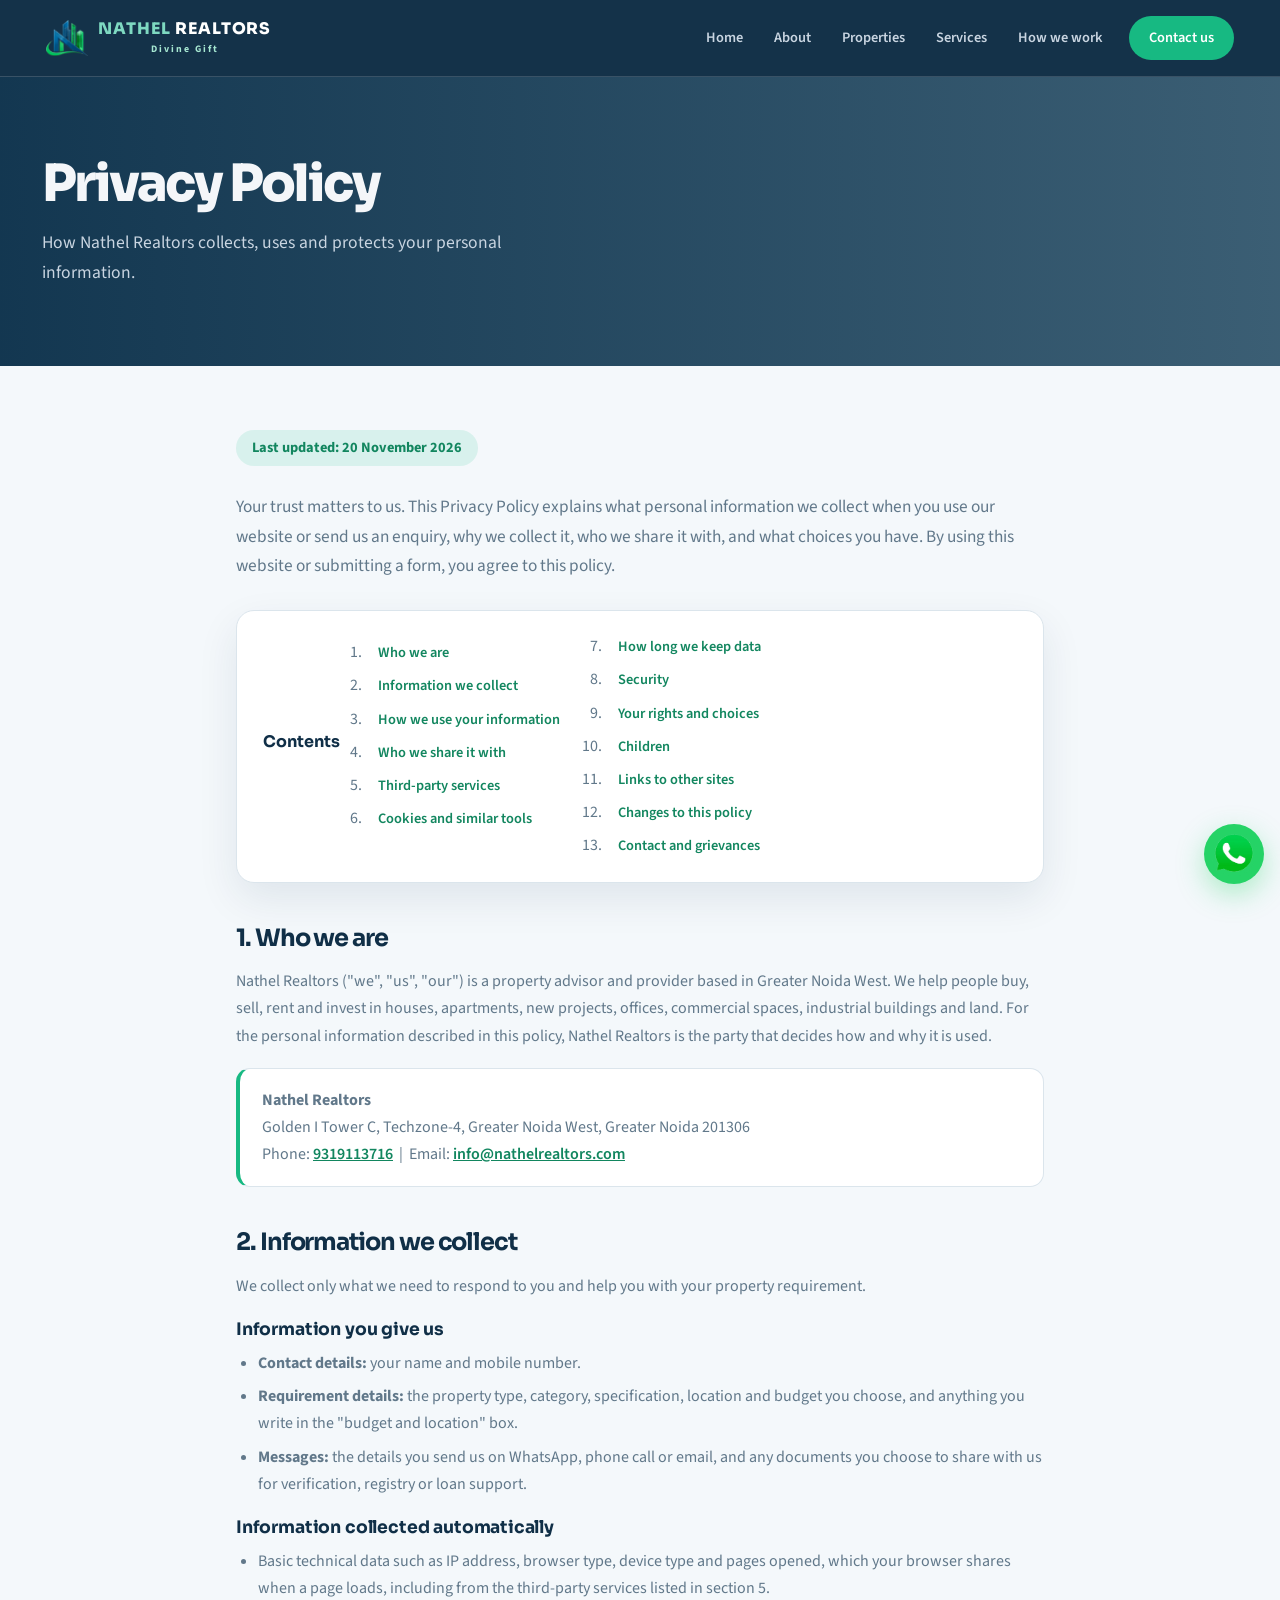
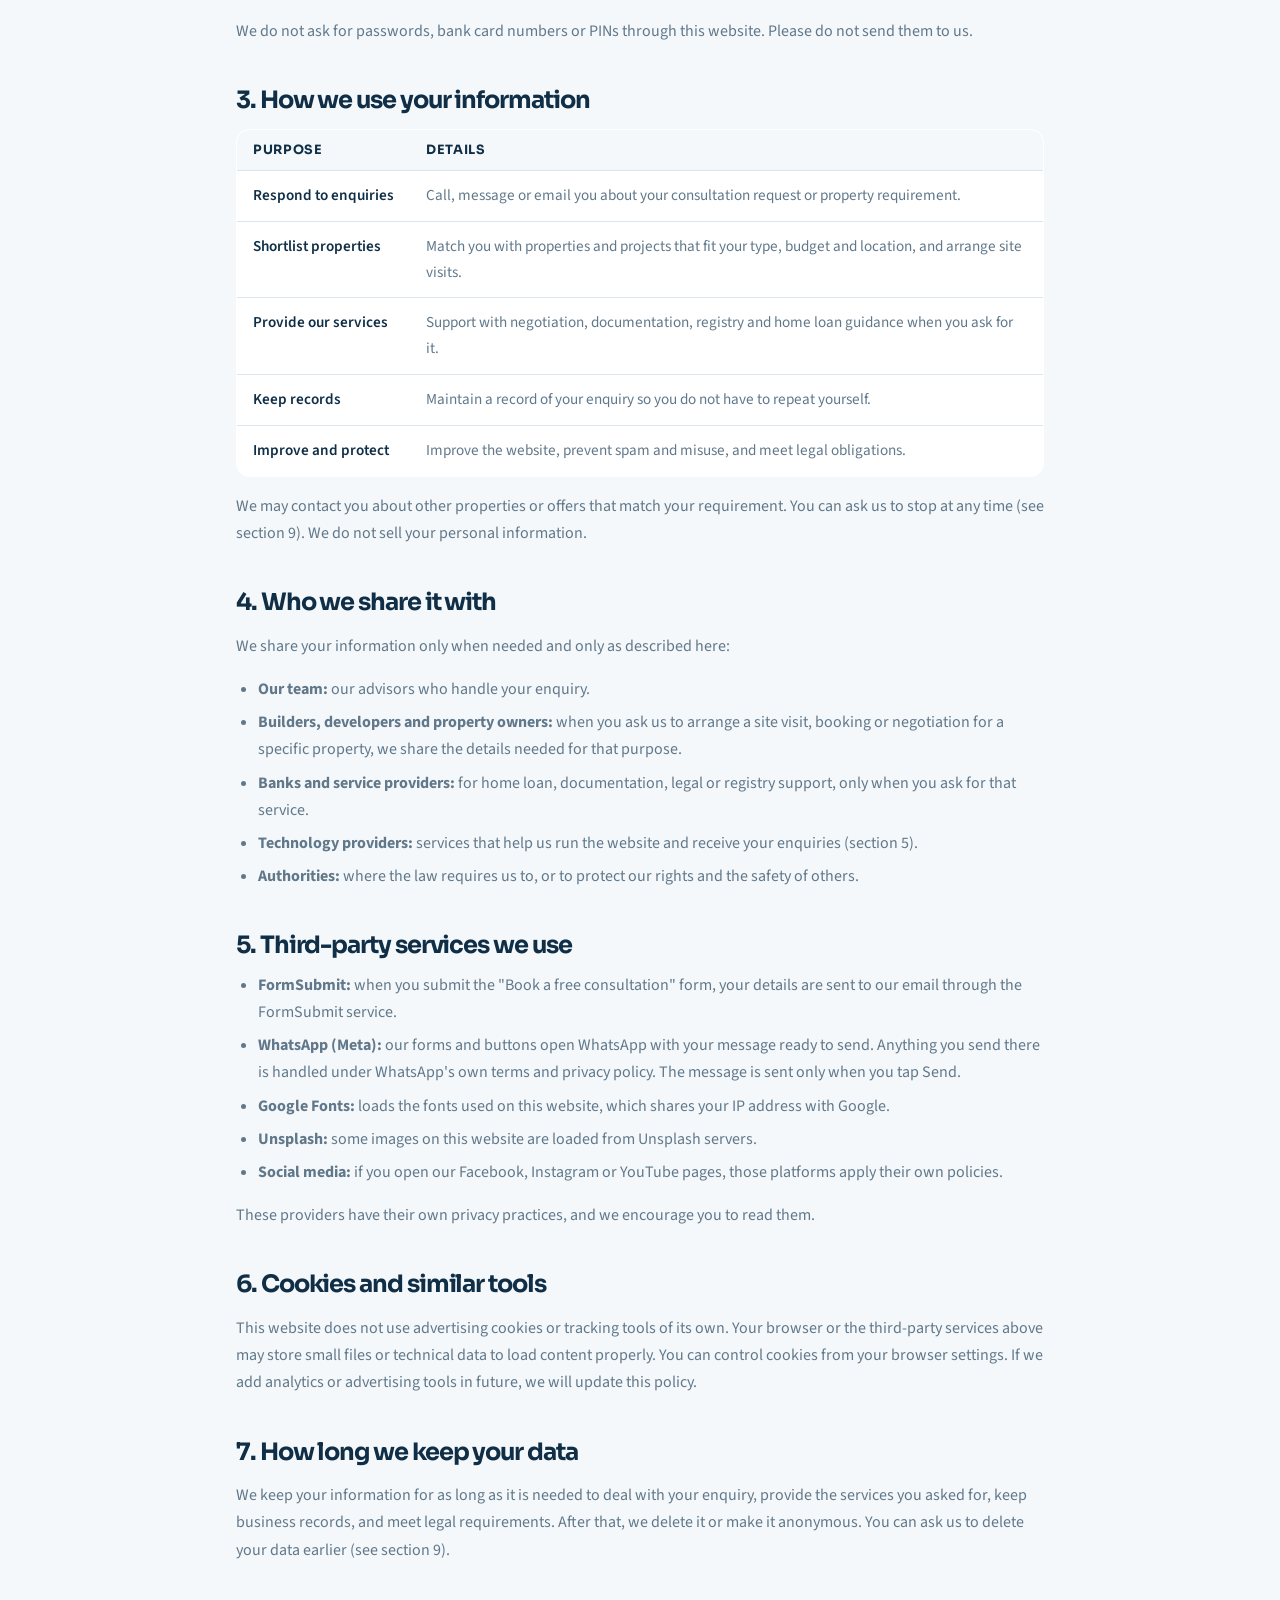
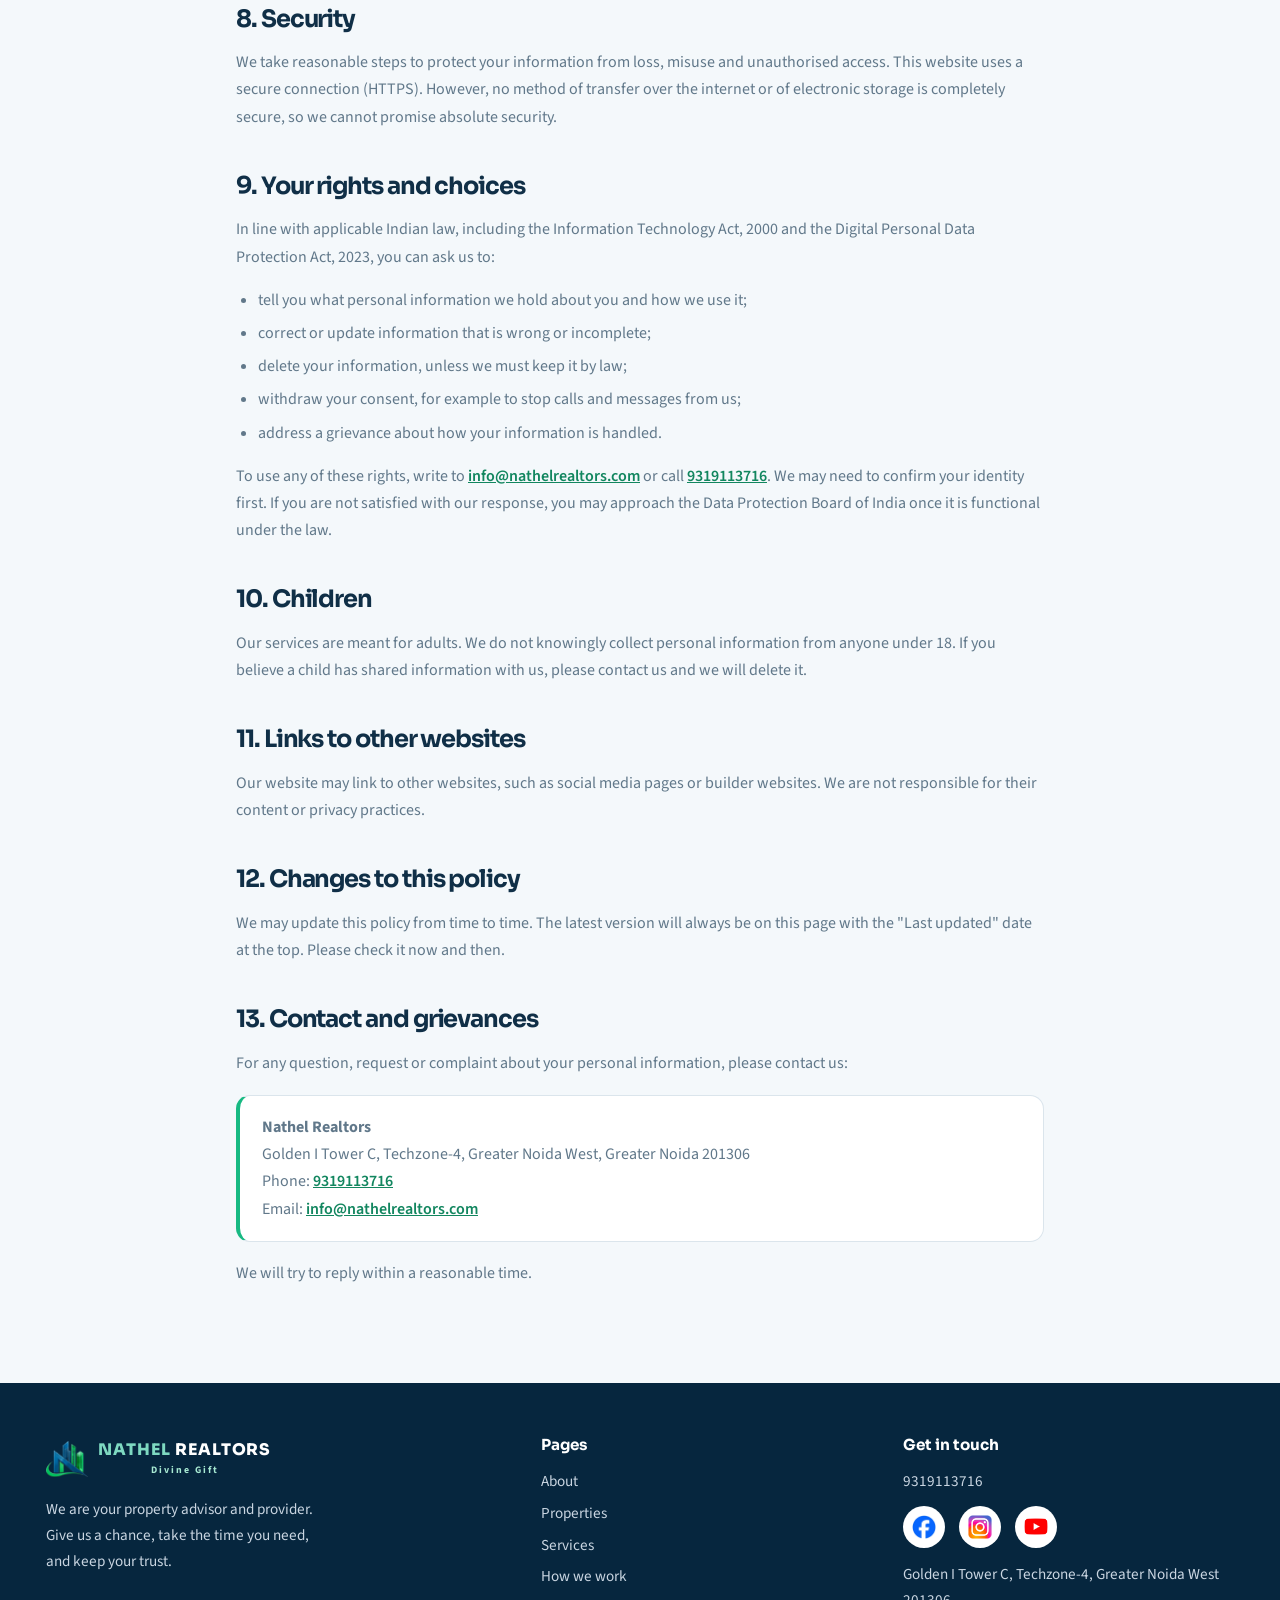
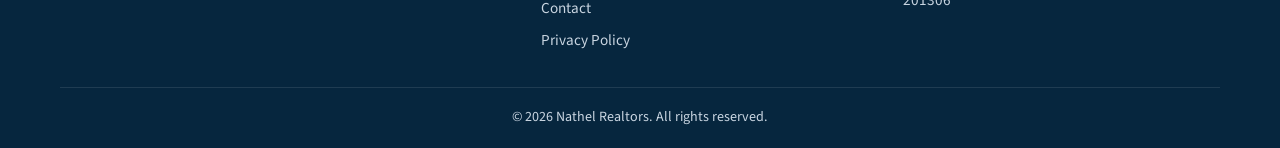
<file: privacy-policy.html>
<!DOCTYPE html>
<html lang="en"><head>
<meta charset="utf-8">
<meta name="viewport" content="width=device-width, initial-scale=1, viewport-fit=cover">
<title>Privacy Policy – Nathel Realtors</title>
<meta name="description" content="Privacy Policy of Nathel Realtors: how we collect, use, share and protect your personal information when you use our website or send an enquiry.">
<link rel="preconnect" href="https://fonts.googleapis.com"><link rel="preconnect" href="https://fonts.gstatic.com" crossorigin>
<link href="https://fonts.googleapis.com/css2?family=Sora:wght@400;600;700;800&family=Source+Sans+3:wght@400;600;700&display=swap" rel="stylesheet">
<link rel="stylesheet" href="styles.css">
<style>
.legal{max-width:860px;margin:auto;padding:64px 26px 80px}
.legal .upd{display:inline-block;font-weight:700;font-size:.9rem;padding:6px 16px;border-radius:99px;background:rgba(23,185,130,.12);color:#12865f;margin-bottom:26px}
.legal .intro{font-size:1.08rem;color:var(--mut);margin:0 0 30px}
.toc{background:var(--sf);border:1px solid var(--ln);border-radius:18px;padding:22px 26px;margin-bottom:40px;box-shadow:var(--sh)}
.toc b{font:700 1rem Sora,sans-serif;display:block;margin-bottom:10px}
.toc ol{margin:0;padding-left:20px;columns:2;column-gap:32px}
.toc li{margin:4px 0}
.toc a{text-decoration:none;color:var(--mut);font-weight:600}
.toc a:hover{color:#17b982}
.legal h2{font-size:1.5rem;margin:42px 0 12px;scroll-margin-top:100px}
.legal h3{font-size:1.08rem;margin:20px 0 6px}
.legal p,.legal li{color:var(--mut)}
.legal ul{padding-left:22px;margin:10px 0}
.legal li{margin:6px 0}
.legal a{color:#12865f;font-weight:600}
.legal .box{background:var(--sf);border:1px solid var(--ln);border-left:4px solid #17b982;border-radius:14px;padding:18px 22px;margin:18px 0}
.legal .box p{margin:0}
.legal table{width:100%;border-collapse:collapse;margin:14px 0;font-size:.95rem;background:var(--sf);border-radius:14px;overflow:hidden;border:1px solid var(--ln)}
.legal th,.legal td{text-align:left;padding:12px 16px;border-bottom:1px solid var(--ln);vertical-align:top;color:var(--mut)}
.legal th{font:700 .8rem Sora,sans-serif;text-transform:uppercase;letter-spacing:.05em;color:var(--ink);background:var(--bg)}
.legal tr:last-child td{border-bottom:0}
.legal td:first-child{font-weight:600;color:var(--ink);white-space:nowrap}
@media(max-width:700px){.toc ol{columns:1}.legal{padding:48px 19px 64px}.legal td:first-child{white-space:normal}}
</style></head><body>

<header><div class="bar">
<a class="logo" href="index.html#home"><img class="brand-mark" src="logo-transparent.png" alt=""><span class="logo-copy"><span class="logo-name"><span class="logo-nathel">Nathel</span> <span class="logo-realtors">Realtors</span></span><small>Divine Gift</small></span></a>
<button class="mb" id="mb" aria-label="Menu" aria-expanded="false">☰</button>
<nav id="nav" aria-label="Main"><a href="index.html#home">Home</a><a href="index.html#about">About</a><a href="index.html#properties">Properties</a><a href="index.html#services">Services</a><a href="index.html#process">How we work</a><a class="cl" href="index.html#contact">Contact us</a></nav>
</div></header>

<main>
<div class="pgh"><div class="wrap"><h1>Privacy Policy</h1><p>How Nathel Realtors collects, uses and protects your personal information.</p></div></div>

<div class="legal">
<span class="upd">Last updated: 20 November 2026</span>
<p class="intro">Your trust matters to us. This Privacy Policy explains what personal information we collect when you use our website or send us an enquiry, why we collect it, who we share it with, and what choices you have. By using this website or submitting a form, you agree to this policy.</p>

<nav class="toc" aria-label="Contents"><b>Contents</b><ol>
<li><a href="#who">Who we are</a></li>
<li><a href="#collect">Information we collect</a></li>
<li><a href="#use">How we use your information</a></li>
<li><a href="#share">Who we share it with</a></li>
<li><a href="#third">Third-party services</a></li>
<li><a href="#cookies">Cookies and similar tools</a></li>
<li><a href="#retention">How long we keep data</a></li>
<li><a href="#security">Security</a></li>
<li><a href="#rights">Your rights and choices</a></li>
<li><a href="#children">Children</a></li>
<li><a href="#links">Links to other sites</a></li>
<li><a href="#changes">Changes to this policy</a></li>
<li><a href="#contact">Contact and grievances</a></li>
</ol></nav>

<h2 id="who">1. Who we are</h2>
<p>Nathel Realtors ("we", "us", "our") is a property advisor and provider based in Greater Noida West. We help people buy, sell, rent and invest in houses, apartments, new projects, offices, commercial spaces, industrial buildings and land. For the personal information described in this policy, Nathel Realtors is the party that decides how and why it is used.</p>
<div class="box"><p><b>Nathel Realtors</b><br>Golden I Tower C, Techzone-4, Greater Noida West, Greater Noida 201306<br>Phone: <a href="tel:+919319113716">9319113716</a> &nbsp;|&nbsp; Email: <a href="mailto:info@nathelrealtors.com">info@nathelrealtors.com</a></p></div>

<h2 id="collect">2. Information we collect</h2>
<p>We collect only what we need to respond to you and help you with your property requirement.</p>
<h3>Information you give us</h3>
<ul>
<li><b>Contact details:</b> your name and mobile number.</li>
<li><b>Requirement details:</b> the property type, category, specification, location and budget you choose, and anything you write in the "budget and location" box.</li>
<li><b>Messages:</b> the details you send us on WhatsApp, phone call or email, and any documents you choose to share with us for verification, registry or loan support.</li>
</ul>
<h3>Information collected automatically</h3>
<ul>
<li>Basic technical data such as IP address, browser type, device type and pages opened, which your browser shares when a page loads, including from the third-party services listed in section 5.</li>
</ul>
<p>We do not ask for passwords, bank card numbers or PINs through this website. Please do not send them to us.</p>

<h2 id="use">3. How we use your information</h2>
<table>
<tr><th>Purpose</th><th>Details</th></tr>
<tr><td>Respond to enquiries</td><td>Call, message or email you about your consultation request or property requirement.</td></tr>
<tr><td>Shortlist properties</td><td>Match you with properties and projects that fit your type, budget and location, and arrange site visits.</td></tr>
<tr><td>Provide our services</td><td>Support with negotiation, documentation, registry and home loan guidance when you ask for it.</td></tr>
<tr><td>Keep records</td><td>Maintain a record of your enquiry so you do not have to repeat yourself.</td></tr>
<tr><td>Improve and protect</td><td>Improve the website, prevent spam and misuse, and meet legal obligations.</td></tr>
</table>
<p>We may contact you about other properties or offers that match your requirement. You can ask us to stop at any time (see section 9). We do not sell your personal information.</p>

<h2 id="share">4. Who we share it with</h2>
<p>We share your information only when needed and only as described here:</p>
<ul>
<li><b>Our team:</b> our advisors who handle your enquiry.</li>
<li><b>Builders, developers and property owners:</b> when you ask us to arrange a site visit, booking or negotiation for a specific property, we share the details needed for that purpose.</li>
<li><b>Banks and service providers:</b> for home loan, documentation, legal or registry support, only when you ask for that service.</li>
<li><b>Technology providers:</b> services that help us run the website and receive your enquiries (section 5).</li>
<li><b>Authorities:</b> where the law requires us to, or to protect our rights and the safety of others.</li>
</ul>

<h2 id="third">5. Third-party services we use</h2>
<ul>
<li><b>FormSubmit:</b> when you submit the "Book a free consultation" form, your details are sent to our email through the FormSubmit service.</li>
<li><b>WhatsApp (Meta):</b> our forms and buttons open WhatsApp with your message ready to send. Anything you send there is handled under WhatsApp's own terms and privacy policy. The message is sent only when you tap Send.</li>
<li><b>Google Fonts:</b> loads the fonts used on this website, which shares your IP address with Google.</li>
<li><b>Unsplash:</b> some images on this website are loaded from Unsplash servers.</li>
<li><b>Social media:</b> if you open our Facebook, Instagram or YouTube pages, those platforms apply their own policies.</li>
</ul>
<p>These providers have their own privacy practices, and we encourage you to read them.</p>

<h2 id="cookies">6. Cookies and similar tools</h2>
<p>This website does not use advertising cookies or tracking tools of its own. Your browser or the third-party services above may store small files or technical data to load content properly. You can control cookies from your browser settings. If we add analytics or advertising tools in future, we will update this policy.</p>

<h2 id="retention">7. How long we keep your data</h2>
<p>We keep your information for as long as it is needed to deal with your enquiry, provide the services you asked for, keep business records, and meet legal requirements. After that, we delete it or make it anonymous. You can ask us to delete your data earlier (see section 9).</p>

<h2 id="security">8. Security</h2>
<p>We take reasonable steps to protect your information from loss, misuse and unauthorised access. This website uses a secure connection (HTTPS). However, no method of transfer over the internet or of electronic storage is completely secure, so we cannot promise absolute security.</p>

<h2 id="rights">9. Your rights and choices</h2>
<p>In line with applicable Indian law, including the Information Technology Act, 2000 and the Digital Personal Data Protection Act, 2023, you can ask us to:</p>
<ul>
<li>tell you what personal information we hold about you and how we use it;</li>
<li>correct or update information that is wrong or incomplete;</li>
<li>delete your information, unless we must keep it by law;</li>
<li>withdraw your consent, for example to stop calls and messages from us;</li>
<li>address a grievance about how your information is handled.</li>
</ul>
<p>To use any of these rights, write to <a href="mailto:info@nathelrealtors.com">info@nathelrealtors.com</a> or call <a href="tel:+919319113716">9319113716</a>. We may need to confirm your identity first. If you are not satisfied with our response, you may approach the Data Protection Board of India once it is functional under the law.</p>

<h2 id="children">10. Children</h2>
<p>Our services are meant for adults. We do not knowingly collect personal information from anyone under 18. If you believe a child has shared information with us, please contact us and we will delete it.</p>

<h2 id="links">11. Links to other websites</h2>
<p>Our website may link to other websites, such as social media pages or builder websites. We are not responsible for their content or privacy practices.</p>

<h2 id="changes">12. Changes to this policy</h2>
<p>We may update this policy from time to time. The latest version will always be on this page with the "Last updated" date at the top. Please check it now and then.</p>

<h2 id="contact">13. Contact and grievances</h2>
<p>For any question, request or complaint about your personal information, please contact us:</p>
<div class="box"><p><b>Nathel Realtors</b><br>Golden I Tower C, Techzone-4, Greater Noida West, Greater Noida 201306<br>Phone: <a href="tel:+919319113716">9319113716</a><br>Email: <a href="mailto:info@nathelrealtors.com">info@nathelrealtors.com</a></p></div>
<p>We will try to reply within a reasonable time.</p>
</div>
</main>

<footer><div class="in">
<div><a class="logo" href="index.html#home" style="color:#fff;margin-bottom:14px"><img class="brand-mark" src="logo-transparent.png" alt=""><span class="logo-copy"><span class="logo-name"><span class="logo-nathel">Nathel</span> <span class="logo-realtors">Realtors</span></span><small>Divine Gift</small></span></a><p style="margin:0;max-width:36ch">We are your property advisor and provider. Give us a chance, take the time you need, and keep your trust.</p></div>
<div><h4>Pages</h4><a href="index.html#about">About</a><a href="index.html#properties">Properties</a><a href="index.html#services">Services</a><a href="index.html#process">How we work</a><a href="index.html#contact">Contact</a><a href="privacy-policy.html">Privacy Policy</a></div>
<div><h4>Get in touch</h4><a href="tel:+919319113716">9319113716</a><div class="social-links footer-social" aria-label="Social media">
<a href="https://www.facebook.com/p/Nathel-Realtors-Property-Le-Lo-61594973677919/" target="_blank" rel="noopener" aria-label="Open Nathel Realtors on Facebook"><img src="facebook-icon.png" alt=""></a>
<a href="https://www.instagram.com/nathelreators/" target="_blank" rel="noopener" aria-label="Open Nathel Realtors on Instagram"><img src="insta-icon.png" alt=""></a>
<a href="https://www.youtube.com/@NATHELREALTORS-RAJESHKUMAR" target="_blank" rel="noopener" aria-label="Open Nathel Realtors on YouTube"><img src="yt-icon.png" alt=""></a>
</div><span>Golden I Tower C, Techzone-4, Greater Noida West 201306</span></div></div>
<div class="cp">© 2026 Nathel Realtors. All rights reserved.</div></footer>
<a class="wa" href="https://wa.me/919319113716" target="_blank" rel="noopener" aria-label="Chat on WhatsApp"><img src="whatsapp-icon.png" alt=""></a>

<script>
var nav=document.getElementById("nav"),mb=document.getElementById("mb");
mb.addEventListener("click",function(){var o=nav.classList.toggle("open");mb.setAttribute("aria-expanded",o)});
</script>
</body></html>
</file>
<file: styles.css>
:root{--bg:#F4F6F9;--sf:#fff;--ink:#0B1F33;--mut:#51657A;--ln:#DCE3EA;--gold:#B8892D;--navy:#0B1F33;--deep:#071626;--on:#F4F6F9;--g2:#E8CB86;--sh:0 10px 30px rgba(11,31,51,.08);
box-sizing:border-box;padding-top:env(safe-area-inset-top,0px);padding-bottom:env(safe-area-inset-bottom,0px)}
@media (prefers-color-scheme:dark){:root:not([data-theme="light"]){--bg:#08131F;--sf:#0F2236;--ink:#EAF0F6;--mut:#9DB0C3;--ln:#1F364D;--gold:#E2BC6A;--navy:#0A1829;--deep:#050E18;--sh:0 10px 30px rgba(0,0,0,.35);color-scheme:dark}}
:root[data-theme="dark"]{--bg:#08131F;--sf:#0F2236;--ink:#EAF0F6;--mut:#9DB0C3;--ln:#1F364D;--gold:#E2BC6A;--navy:#0A1829;--deep:#050E18;--sh:0 10px 30px rgba(0,0,0,.35);color-scheme:dark}
html{scroll-padding-top:env(safe-area-inset-top,0px);scroll-behavior:smooth}
*{box-sizing:border-box}
body{margin:0;background:var(--bg);color:var(--ink);font:400 17px/1.65 "Source Sans 3",system-ui,sans-serif;-webkit-font-smoothing:antialiased}
h1,h2,h3,.logo,.btn{font-family:Sora,system-ui,sans-serif}
h1,h2,h3{line-height:1.15;margin:0;letter-spacing:-.01em}
a{color:inherit}
svg.i{width:1em;height:1em;fill:none;stroke:currentColor;stroke-width:1.7;stroke-linecap:round;stroke-linejoin:round;flex:none}
body::before{content:"";position:fixed;inset:0 0 auto;height:env(safe-area-inset-top,0px);background:var(--deep);z-index:30}
header{position:sticky;top:env(safe-area-inset-top,0px);z-index:20;background:rgba(7,22,38,.94);backdrop-filter:blur(10px);color:#F4F6F9;border-bottom:1px solid rgba(232,203,134,.18)}
.bar{max-width:1160px;margin:auto;padding:12px 22px;display:flex;align-items:center;gap:18px}
.logo{display:flex;align-items:center;gap:10px;font-weight:800;font-size:1.2rem;text-decoration:none}
.brand-mark{width:42px;height:42px;object-fit:contain;flex:none}
.logo-copy{display:block;text-align:center;line-height:1.15}
.logo-name{display:block;font-size:1rem;letter-spacing:.06em;text-transform:uppercase;white-space:nowrap}
.logo-nathel{color:#62b6c4}
.logo-realtors{color:#fff}
.logo small{display:block;font:700 .62rem "Source Sans 3";letter-spacing:.2em;color:var(--g2);margin-top:3px;text-align:center}
nav{margin-left:auto;display:flex;gap:2px;align-items:center}
nav a{text-decoration:none;padding:9px 13px;border-radius:8px;font-weight:600;font-size:.95rem;color:#C9D5E1}
nav a:hover{color:#fff}nav a.on{color:#E8CB86}
nav a.cl{margin-left:8px;background:linear-gradient(135deg,#E8CB86,#B8892D);color:#071626;padding:9px 18px}
.mb{display:none;margin-left:auto;background:none;border:1px solid rgba(255,255,255,.3);color:#fff;border-radius:8px;width:42px;height:42px;font-size:1.3rem;cursor:pointer}
@media(max-width:900px){.mb{display:block}nav{display:none;position:absolute;top:100%;left:0;right:0;flex-direction:column;align-items:stretch;background:#071626;padding:10px 16px 18px;border-bottom:1px solid rgba(232,203,134,.2)}nav.open{display:flex}nav a.cl{margin:8px 0 0;text-align:center}}
a:focus-visible,button:focus-visible,input:focus-visible,select:focus-visible,textarea:focus-visible,summary:focus-visible{outline:3px solid var(--gold);outline-offset:2px}
.page{display:none}.page.on{display:block;animation:fd .35s ease}@keyframes fd{from{opacity:0}}
.wrap{max-width:1160px;margin:auto;padding:76px 22px}
.hero{position:relative;overflow:hidden;color:#F4F6F9;background:radial-gradient(900px 500px at 85% 0,rgba(201,162,75,.28),transparent 60%),linear-gradient(160deg,#0E2A45,#071626 70%)}
.hero .wrap{display:grid;grid-template-columns:1.15fr .85fr;gap:48px;align-items:center;padding:88px 22px 150px;position:relative;z-index:2}
@media(max-width:900px){.hero .wrap{grid-template-columns:1fr;padding:56px 22px 130px}}
.hero h1{font-size:clamp(2.3rem,5.4vw,3.9rem);font-weight:800}
.hero h1 em{font-style:normal;color:#E8CB86}
.hero p.s{font-size:1.15rem;color:#C9D5E1;max-width:50ch;margin:22px 0 30px}
.sky{position:absolute;left:0;right:0;bottom:0;width:100%;height:150px;z-index:1}
.btn{display:inline-flex;align-items:center;gap:8px;padding:14px 26px;border-radius:12px;font-weight:700;font-size:.98rem;text-decoration:none;border:2px solid transparent;background:linear-gradient(135deg,#E8CB86,#B8892D);color:#071626;cursor:pointer;box-shadow:0 8px 22px rgba(184,137,45,.3);transition:transform .15s}
.btn:hover{transform:translateY(-2px)}
.btn.o{background:transparent;color:inherit;border-color:rgba(232,203,134,.6);box-shadow:none}
.btns{display:flex;gap:12px;flex-wrap:wrap}
.glass{background:rgba(255,255,255,.08);border:1px solid rgba(232,203,134,.3);border-radius:20px;padding:28px;backdrop-filter:blur(8px)}
.glass h3{font-size:1.2rem;margin-bottom:4px}.glass p{margin:0 0 18px;color:#C9D5E1;font-size:.95rem}
.glass label{display:grid;gap:6px;font-weight:600;font-size:.9rem;margin-bottom:14px;color:#E8CB86}
.glass select,.glass input{font:inherit;padding:12px 14px;border-radius:10px;border:1px solid rgba(255,255,255,.2);background:rgba(7,22,38,.7);color:#fff;width:100%}
.glass .btn{width:100%;justify-content:center}
.trust{background:var(--navy);color:#F4F6F9;border-bottom:1px solid rgba(232,203,134,.15)}
.trust .in{max-width:1160px;margin:auto;padding:22px;display:grid;grid-template-columns:repeat(auto-fit,minmax(200px,1fr));gap:18px}
.trust div{display:flex;gap:12px;align-items:center;font-weight:600}.trust .i{font-size:1.6rem;color:#E8CB86}
.eb{display:flex;align-items:center;gap:10px;color:var(--gold);font-weight:700;margin-bottom:12px}.eb::before{content:"";width:34px;height:3px;background:var(--gold);border-radius:2px}
.eb.simple-process::before{display:none}
.eb.where-we-work::before{display:none}
.eb.no-eb-line::before{display:none}
h2{font-size:clamp(1.8rem,3.6vw,2.6rem);margin-bottom:14px}
.lead{color:var(--mut);max-width:62ch;font-size:1.08rem}
.grid{display:grid;gap:22px;grid-template-columns:repeat(auto-fit,minmax(min(100%,260px),1fr));margin-top:40px}
.different-intro{max-width:70ch;margin:0;color:var(--ink);font:700 clamp(1.05rem,2.1vw,1.3rem)/1.5 Sora,system-ui,sans-serif}
.different-tagline{margin:38px 0 0;text-align:center;color:var(--gold);font:700 clamp(1.05rem,2vw,1.35rem)/1.5 Sora,system-ui,sans-serif}
.card{background:var(--sf);border:1px solid var(--ln);border-radius:18px;padding:28px;box-shadow:var(--sh);transition:transform .2s,border-color .2s}
.card:hover{transform:translateY(-4px);border-color:var(--gold)}
.card h3{font-size:1.15rem;margin-bottom:8px}.card p{margin:0;color:var(--mut)}
.ic{width:52px;height:52px;border-radius:14px;background:linear-gradient(135deg,#0E2A45,#071626);color:#E8CB86;display:grid;place-items:center;font-size:1.5rem;margin-bottom:18px}
.band{background:var(--sf);border-block:1px solid var(--ln)}
.split{display:grid;gap:48px;grid-template-columns:repeat(auto-fit,minmax(min(100%,320px),1fr));align-items:center}
.pgh{position:relative;overflow:hidden;color:#F4F6F9;background:radial-gradient(700px 300px at 90% 0,rgba(201,162,75,.25),transparent 60%),linear-gradient(160deg,#0E2A45,#071626)}
.pgh .wrap{padding:72px 22px}
.pgh h1{font-size:clamp(2.1rem,5vw,3.2rem);font-weight:800}.pgh p{color:#C9D5E1;max-width:56ch;margin:14px 0 0;font-size:1.1rem}
.thumb{height:150px;border-radius:14px;margin:-8px -8px 20px;background:linear-gradient(135deg,#0E2A45,#1B4568);display:grid;place-items:center;color:#E8CB86;font-size:3.4rem;position:relative;overflow:hidden}
.thumb::after{content:"";position:absolute;inset:0;background:radial-gradient(120px 80px at 80% 10%,rgba(232,203,134,.3),transparent)}
.tags{display:flex;gap:8px;flex-wrap:wrap;margin-top:16px}.tags span{font-size:.82rem;font-weight:600;padding:4px 12px;border-radius:99px;background:var(--bg);border:1px solid var(--ln);color:var(--mut)}
.steps{list-style:none;padding:0;margin:44px 0 0;display:grid;gap:0;counter-reset:s;position:relative}
.steps li{counter-increment:s;display:grid;grid-template-columns:56px 1fr;gap:22px;padding-bottom:30px;position:relative}
.steps li::before{content:counter(s);width:56px;height:56px;border-radius:50%;background:linear-gradient(135deg,#E8CB86,#B8892D);color:#071626;font:800 1.3rem Sora;display:grid;place-items:center;position:relative;z-index:1}
.steps li:not(:last-child)::after{content:"";position:absolute;left:27px;top:56px;bottom:0;width:2px;background:var(--ln)}
.steps h3{font-size:1.2rem;margin:4px 0 6px}.steps p{margin:0;color:var(--mut)}
details{background:var(--sf);border:1px solid var(--ln);border-radius:14px;padding:18px 22px;margin-bottom:12px}
summary{cursor:pointer;font:700 1rem Sora;list-style:none;display:flex;justify-content:space-between;gap:12px}
summary::after{content:"+";color:var(--gold);font-size:1.4rem;line-height:1}details[open] summary::after{content:"–"}
details p{margin:12px 0 0;color:var(--mut)}
.cta{position:relative;overflow:hidden;text-align:center;color:#F4F6F9;background:radial-gradient(600px 300px at 50% 0,rgba(201,162,75,.3),transparent 65%),linear-gradient(160deg,#0E2A45,#071626)}
.cta .wrap{padding:76px 22px}.cta p{color:#C9D5E1;margin:0 auto 28px;max-width:52ch}.cta .btns{justify-content:center}
.info p{margin:0 0 20px;display:flex;gap:14px}.info .i{font-size:1.4rem;color:var(--gold);margin-top:3px}.info b{display:block;font:700 .95rem Sora}
.social-links{display:flex;align-items:center;gap:14px}
.info .social-links{margin:0 0 22px}
.social-links a{width:42px;height:42px;display:grid;place-items:center;border-radius:50%;background:#fff;text-decoration:none;transition:transform .18s}
.social-links a:hover{transform:translateY(-2px)}
.social-links img{display:block;width:24px;height:24px;object-fit:contain}
.footer-social{margin:8px 0 14px}
footer .footer-social a{display:grid;padding:0}
.info a{color:var(--mut);text-decoration:none}.info a:hover{color:var(--gold)}
.phone-error{color:#b42318;font-weight:600}
form,.fm{display:grid;gap:16px}
label{font-weight:600;font-size:.93rem;display:grid;gap:6px}
.fm input,.fm select,.fm textarea{font:inherit;padding:13px 15px;border-radius:12px;border:1px solid var(--ln);background:var(--bg);color:var(--ink);width:100%}
footer{background:var(--deep);color:#C9D5E1;font-size:.95rem}
footer .in{max-width:1160px;margin:auto;padding:48px 22px 28px;display:grid;grid-template-columns:1.4fr 1fr 1fr;gap:32px}
@media(max-width:800px){footer .in{grid-template-columns:1fr}}
footer h4{font:700 .95rem Sora;color:#fff;margin:0 0 12px}footer a{display:block;text-decoration:none;padding:3px 0}footer a:hover{color:#E8CB86}
footer .cp{border-top:1px solid rgba(255,255,255,.1);padding:18px 22px;text-align:center;font-size:.88rem;max-width:1160px;margin:auto}
.wa{position:fixed;right:16px;bottom:calc(16px + env(safe-area-inset-bottom,0px));width:58px;height:58px;border-radius:50%;background:#25D366;color:#fff;display:grid;place-items:center;font-size:1.7rem;box-shadow:0 8px 22px rgba(0,0,0,.35);z-index:25;text-decoration:none}
.wa img{width:48px;height:48px;object-fit:contain}

.hl{display:flex;gap:22px;flex-wrap:wrap;margin-top:30px;color:#C9D5E1;font-weight:600;font-size:.95rem}
.hl span{display:inline-flex;gap:8px;align-items:center}.hl .i{color:#E8CB86;font-size:1.15rem}
.hero h1{font-size:clamp(2.4rem,5.8vw,4.3rem)}
.tiles{display:grid;gap:18px;grid-template-columns:repeat(auto-fit,minmax(230px,1fr));margin-top:40px}
.tile{position:relative;overflow:hidden;border:1px solid var(--ln);border-radius:20px;padding:0;display:block;color:var(--ink);text-decoration:none;background:var(--sf);box-shadow:var(--sh);transition:transform .2s,border-color .2s}
.tile:hover{transform:translateY(-5px)}
.tile h3{font-size:1.25rem;margin:0}.tile p{margin:10px 0 0;color:var(--mut);font-size:.95rem}
.tile b{display:inline-block;margin-top:14px;color:var(--gold);font:700 .9rem Sora}
.why{display:grid;grid-template-columns:1fr 1fr;gap:0;border-radius:26px;overflow:hidden;box-shadow:var(--sh);border:1px solid var(--ln)}
@media(max-width:860px){.why{grid-template-columns:1fr}}
.why .l{padding:52px 40px;color:#F4F6F9;background:radial-gradient(400px 260px at 100% 0,rgba(201,162,75,.35),transparent 65%),linear-gradient(160deg,#0E2A45,#071626)}
.why .l q{display:block;font:700 clamp(1.5rem,3vw,2.1rem)/1.25 Sora;quotes:none}
.why .l p{color:#C9D5E1;margin:18px 0 26px}
.why .r{padding:44px 40px;background:var(--sf);display:grid;gap:22px;align-content:center}
.ck{display:flex;gap:16px}.ck .i{font-size:1.5rem;color:var(--gold);margin-top:2px}.ck b{display:block;font:700 1.05rem Sora;margin-bottom:2px}.ck span{color:var(--mut)}
.hs{display:grid;gap:18px;grid-template-columns:repeat(auto-fit,minmax(220px,1fr));margin-top:40px;counter-reset:q}
.hs div{counter-increment:q;background:var(--sf);border:1px solid var(--ln);border-radius:18px;padding:26px;position:relative;box-shadow:var(--sh)}
.hs div::before{content:counter(q);display:grid;place-items:center;width:42px;height:42px;border-radius:50%;background:linear-gradient(135deg,#E8CB86,#B8892D);color:#071626;font:800 1.1rem Sora;margin-bottom:14px}
.hs h3{font-size:1.1rem;margin-bottom:6px}.hs p{margin:0;color:var(--mut)}
.chips{display:flex;flex-wrap:wrap;gap:12px;margin-top:28px}
.chips span{display:inline-flex;gap:8px;align-items:center;padding:11px 20px;border-radius:99px;background:var(--sf);border:1px solid var(--ln);font-weight:600;box-shadow:var(--sh)}.chips .i{color:var(--gold)}
.ctc{display:flex;gap:26px;justify-content:center;flex-wrap:wrap;margin-top:26px;color:#C9D5E1;font-weight:600}
.ctc span{display:inline-flex;gap:8px;align-items:center}.ctc .i{color:#E8CB86}
@media(prefers-reduced-motion:reduce){*{animation:none!important;transition:none!important}}

/* Brand polish */
:root{--bg:#f5f4f1;--sf:#fff;--ink:#172a27;--mut:#65746e;--ln:#e5e8e1;--gold:#bd9452;--navy:#132c28;--deep:#10231f;--g2:#e8d2a7;--sh:0 16px 42px rgba(20,40,34,.09)}
body{font-size:16px;line-height:1.7}
header{background:rgba(16,35,31,.96);border-bottom-color:rgba(232,210,167,.22)}
.bar{max-width:1240px;min-height:76px;padding:12px 26px}
.logo{letter-spacing:-.03em}
nav{gap:5px}nav a{font-size:.9rem;transition:background .2s,color .2s}
nav a:hover{background:rgba(255,255,255,.07)}nav a.cl{border-radius:999px;padding:10px 20px}
.wrap{max-width:1240px;padding:88px 26px}
.hero{isolation:isolate;background:radial-gradient(ellipse at 82% 24%,rgba(189,148,82,.2),transparent 34%),linear-gradient(120deg,#132c28 0%,#10231f 66%,#172e29 100%)}
.hero::before{content:"";position:absolute;z-index:-1;inset:0 0 90px auto;width:58%;background:linear-gradient(90deg,#10231f 0%,rgba(16,35,31,.42) 44%,rgba(16,35,31,.06) 100%),linear-gradient(0deg,rgba(16,35,31,.42),transparent 40%),url("https://images.unsplash.com/photo-1600607687939-ce8a6c25118c?auto=format&fit=crop&w=1600&q=85") center 48%/cover no-repeat;opacity:.88}
.hero .wrap{max-width:1240px;grid-template-columns:1.1fr .78fr;gap:8%;padding-top:104px;padding-bottom:166px}
.hero h1{max-width:680px;letter-spacing:-.055em;font-size:clamp(2.7rem,5.6vw,4.7rem)}
.hero h1 em{color:#e8d2a7}
.hero p.s{max-width:48ch;color:#d1dad3;font-size:1.12rem}
.btn{border-radius:999px;padding:14px 23px;background:linear-gradient(135deg,#ead8af,#c49b58);box-shadow:0 10px 24px rgba(189,148,82,.2);transition:transform .2s,box-shadow .2s}
.btn:hover{transform:translateY(-3px);box-shadow:0 14px 28px rgba(189,148,82,.28)}
.btn.o{border-color:rgba(232,210,167,.55);color:#fff}
.glass{background:rgba(18,39,35,.76);border:1px solid rgba(255,255,255,.2);border-radius:22px;padding:30px;box-shadow:0 24px 70px rgba(0,0,0,.24);backdrop-filter:blur(18px)}
.glass select,.glass input{min-height:50px;border-radius:12px;background:rgba(8,22,18,.68)}
.trust{background:#fff;color:var(--ink);border-bottom:1px solid var(--ln)}
.trust .in{max-width:1240px;padding:23px 26px}
.trust div{font-size:.94rem}.trust .i{color:var(--gold)}
h2{letter-spacing:-.045em;font-size:clamp(2rem,3.7vw,2.85rem)}
.eb{letter-spacing:.04em;text-transform:uppercase;font-size:.82rem}
.tiles{gap:20px}
.tile{border-radius:20px;box-shadow:0 16px 34px rgba(15,35,31,.12)}
.tile:hover{transform:translateY(-5px);border-color:#d4bd91;box-shadow:0 20px 38px rgba(15,35,31,.17)}
.tile-image{display:block;width:100%;aspect-ratio:16/10;object-fit:cover;transition:transform .45s}
.tile:hover .tile-image{transform:scale(1.035)}
.tile-content{padding:20px 22px 22px}
.tile-heading{display:flex;align-items:center;justify-content:space-between;gap:12px}
.tile-heading .i{position:static;width:30px;height:30px;font-size:1.8rem;color:var(--gold);opacity:.9;filter:none}
.tile p{color:var(--mut);text-shadow:none}
.tile b{color:var(--gold);text-shadow:none}
@media(max-width:600px){.tiles{grid-template-columns:1fr}.tile-image{aspect-ratio:16/9}}
.why{border-radius:24px;box-shadow:0 20px 55px rgba(20,40,34,.1)}
.why .l{background:radial-gradient(400px 260px at 100% 0,rgba(189,148,82,.26),transparent 65%),linear-gradient(145deg,#193a33,#10231f)}
.hs div,.card,details{border-radius:20px}
.card{padding:27px;box-shadow:0 12px 32px rgba(20,40,34,.055);transition:transform .22s,box-shadow .22s,border-color .22s}
.card:hover{transform:translateY(-5px);box-shadow:0 18px 38px rgba(20,40,34,.1);border-color:#d4bd91}
.thumb{height:210px;margin:-10px -10px 22px;border-radius:15px;background-position:center;background-size:cover}
.thumb::after{background:linear-gradient(0deg,rgba(15,34,29,.18),transparent 65%)}
.thumb .i{display:none}
.grid .card:nth-child(1) .thumb{background-image:url("https://images.unsplash.com/photo-1600607687939-ce8a6c25118c?auto=format&fit=crop&w=1000&q=85")}
.grid .card:nth-child(2) .thumb{background-image:url("https://images.unsplash.com/photo-1600585154340-be6161a56a0c?auto=format&fit=crop&w=1000&q=85")}
.grid .card:nth-child(3) .thumb{background-image:url("https://images.unsplash.com/photo-1500382017468-9049fed747ef?auto=format&fit=crop&w=1000&q=85")}
.grid .card:nth-child(4) .thumb{background-image:url("https://images.unsplash.com/photo-1497366754035-f200968a6e72?auto=format&fit=crop&w=1000&q=85")}
.grid .card:nth-child(5) .thumb{background-image:url("https://images.unsplash.com/photo-1497366216548-37526070297c?auto=format&fit=crop&w=1000&q=85")}
.grid .card:nth-child(6) .thumb{background-image:url("https://images.unsplash.com/photo-1600607687920-4e2a09cf159d?auto=format&fit=crop&w=1000&q=85")}
.pgh{background:linear-gradient(90deg,rgba(16,35,31,.96),rgba(16,35,31,.75)),url("https://images.unsplash.com/photo-1600607687939-ce8a6c25118c?auto=format&fit=crop&w=1800&q=80") center 52%/cover no-repeat}
.pgh .wrap{padding-top:78px;padding-bottom:78px}
.pgh h1{letter-spacing:-.05em}
.cta{background:radial-gradient(ellipse at 50% 0,rgba(189,148,82,.25),transparent 56%),linear-gradient(145deg,#193a33,#10231f)}
.info .btn{margin-top:5px}
.info a.btn{color:#fff;background:#16804a;box-shadow:0 9px 22px rgba(22,128,74,.24)}
.info a.btn .i{color:currentColor}
.info a.btn:hover{color:#fff;background:#10683b;box-shadow:0 12px 26px rgba(22,128,74,.3)}
.info a.btn:focus-visible{outline-color:#16804a}
footer .in{max-width:1240px;padding:52px 26px 30px}
.wa{width:60px;height:60px;box-shadow:0 10px 28px rgba(37,211,102,.34);transition:transform .2s}
.wa:hover{transform:translateY(-3px) scale(1.04)}
@media(max-width:900px){.hero .wrap{grid-template-columns:1fr;gap:34px;padding-top:68px;padding-bottom:140px}.hero::before{width:100%;opacity:.48;background-image:linear-gradient(90deg,rgba(16,35,31,.82),rgba(16,35,31,.34)),linear-gradient(0deg,#10231f,transparent 58%),url("https://images.unsplash.com/photo-1600607687939-ce8a6c25118c?auto=format&fit=crop&w=1200&q=80")}.glass{max-width:540px}.wrap{padding:70px 22px}}
@media(max-width:600px){.bar{padding:10px 17px;min-height:68px}.logo{font-size:1.04rem}.logo small{font-size:.57rem}.hero .wrap{padding:54px 20px 124px}.hero h1{font-size:clamp(2.4rem,11vw,3.35rem)}.hero p.s{font-size:1.02rem}.glass{padding:23px}.hl{gap:12px 17px;font-size:.87rem}.wrap{padding:58px 19px}.tile{min-height:220px}.thumb{height:190px}.why .l,.why .r{padding:34px 26px}.pgh .wrap{padding:58px 20px}.pgh p{font-size:1rem}.cta .wrap{padding:58px 20px}.steps li{grid-template-columns:46px 1fr;gap:16px}.steps li::before{width:46px;height:46px}.steps li:not(:last-child)::after{left:22px;top:46px}.wa{right:14px;bottom:calc(14px + env(safe-area-inset-bottom,0px));width:54px;height:54px}}
@media(prefers-reduced-motion:reduce){.tile::before{transition:none}}
.trust{background:#fff;border-bottom:1px solid #e3e8e2;box-shadow:0 12px 30px rgba(16,35,31,.08)}
.trust .in{grid-template-columns:repeat(4,minmax(0,1fr));gap:14px;padding-top:20px;padding-bottom:20px}
.trust .in>div{min-height:76px;padding:14px 16px;gap:13px;border:1px solid #e4e9e3;border-radius:16px;background:#f7f8f5;color:#18342d;font-size:.96rem;font-weight:700;line-height:1.35;box-shadow:0 5px 14px rgba(16,35,31,.045)}
.trust .in>div>.i{width:42px;height:42px;padding:10px;border-radius:12px;background:#183c32;color:#ead8af;font-size:1.35rem}
@media(max-width:900px){.trust .in{grid-template-columns:repeat(2,minmax(0,1fr));gap:11px;padding:18px 22px}}
@media(max-width:420px){.trust .in{gap:9px;padding:16px 16px}.trust .in>div{min-height:72px;padding:11px 10px;gap:9px;font-size:.88rem}.trust .in>div>.i{width:36px;height:36px;padding:8px;font-size:1.2rem}}

/* Dependent dropdown fields */
.glass input[readonly],.fm input[readonly]{cursor:default;font-weight:700;color:var(--gold)}
.glass input[readonly]{color:#ead8af}

/* Properties page: filter + cards */
.pf{display:flex;gap:10px;flex-wrap:wrap;margin-bottom:30px}
.pf button{font:600 .9rem "Source Sans 3",system-ui,sans-serif;padding:10px 18px;border-radius:999px;border:1px solid var(--ln);background:var(--sf);color:var(--ink);cursor:pointer;transition:background .2s,border-color .2s}
.pf button:hover{border-color:var(--gold)}
.pf button[aria-pressed="true"]{background:linear-gradient(135deg,#ead8af,#c49b58);color:#071626;border-color:transparent}
.pt{display:grid;gap:26px}
.pc{background:var(--sf);border:1px solid var(--ln);border-radius:22px;box-shadow:0 12px 32px rgba(20,40,34,.055);overflow:hidden}
.pch{display:flex;align-items:center;gap:16px;flex-wrap:wrap;padding:24px 28px;border-bottom:1px solid var(--ln)}
.pch .ic{margin:0;flex:none}
.pch .t{flex:1;min-width:220px}
.pch h3{font-size:1.3rem;margin:0}
.pch p{margin:5px 0 0;color:var(--mut);font-size:.95rem}
.pch .btn{padding:10px 20px;font-size:.86rem}
.opts{display:grid;grid-template-columns:repeat(auto-fit,minmax(min(100%,260px),1fr))}
.opt{padding:26px 28px;display:flex;flex-direction:column;gap:16px;box-shadow:0 0 0 1px var(--ln)}
.oh{display:flex;align-items:center;justify-content:space-between;gap:10px;flex-wrap:wrap}
.oh b{font:700 1.05rem Sora}
.tag{font:700 .7rem Sora;letter-spacing:.06em;text-transform:uppercase;padding:4px 11px;border-radius:99px}
.tag.buy{background:rgba(189,148,82,.16);color:var(--gold)}
.tag.rent{background:rgba(47,158,99,.15);color:#2f9e63}
.lb{font:700 .7rem Sora;letter-spacing:.09em;text-transform:uppercase;color:var(--mut);margin-bottom:8px}
.sp2{display:flex;gap:8px;flex-wrap:wrap}
.sp2 span{font-size:.84rem;font-weight:600;padding:5px 13px;border-radius:99px;background:var(--bg);border:1px solid var(--ln);color:var(--ink)}
.price{margin-top:auto;padding-top:4px}
.price small{display:block;color:var(--mut);font-weight:600;font-size:.82rem;margin-bottom:2px}
.price b{font:800 1.75rem/1.1 Sora;letter-spacing:-.03em;color:var(--ink)}
.price span{display:block;margin-top:4px;font-weight:600;color:var(--mut);font-size:.9rem}
.rw{display:grid;gap:10px}
.rw>div{display:flex;justify-content:space-between;align-items:center;gap:12px;padding:12px 14px;border:1px solid var(--ln);border-radius:12px;background:var(--bg)}
.rw .nm{font-weight:600;font-size:.95rem}
.rw .pv{text-align:right}
.rw .pv b{display:block;font:700 1.05rem Sora;color:var(--ink)}
.rw .pv small{display:block;color:var(--mut);font-size:.78rem;font-weight:600}
.enquiry-dialog{width:min(480px,calc(100% - 32px));padding:0;border:1px solid var(--ln);border-radius:20px;background:var(--sf);color:var(--ink);box-shadow:0 24px 70px rgba(0,0,0,.3)}
.enquiry-dialog::backdrop{background:rgba(7,22,18,.66);backdrop-filter:blur(3px)}
.enquiry-dialog .fm{position:relative;padding:30px}
.enquiry-dialog h2{padding-right:34px;font-size:1.55rem}
.enquiry-dialog p{margin:0;color:var(--mut);font-weight:600}
.enquiry-dialog select{font:inherit;padding:13px 15px;border-radius:12px;border:1px solid var(--ln);background:var(--bg);color:var(--ink);width:100%}
.enquiry-dialog .btn{justify-content:center}
.dialog-close{position:absolute;top:18px;right:20px;width:36px;height:36px;border:1px solid var(--ln);border-radius:50%;background:var(--bg);color:var(--ink);font-size:1.4rem;line-height:1;cursor:pointer}
@media(max-width:600px){.pch{padding:20px}.opt{padding:22px 20px}.pch .btn{width:100%;justify-content:center}}

/* Navy and emerald brand theme */
:root{--bg:#f4f8fb;--sf:#fff;--ink:#102f47;--mut:#61788a;--ln:#dbe5ec;--gold:#17b982;--navy:#082f4b;--deep:#06263e;--on:#f4f8fb;--g2:#9be9cc;--sh:0 16px 42px rgba(8,47,75,.09);color-scheme:light}
header{background:rgba(6,38,62,.94);border-bottom-color:rgba(255,255,255,.16)}
body::before{background:var(--deep)}
nav a.on{color:#21ce94}
nav a.cl{background:#17b982;color:#fff}
nav a.cl:hover{background:#0fa873}
.logo-nathel{color:#7ed9c1}
.logo small{color:#a7e8d2}
.hero{background:#073451}
.hero::before{inset:0;width:100%;opacity:1;background-image:linear-gradient(90deg,rgba(4,43,72,.97) 0%,rgba(4,43,72,.91) 28%,rgba(4,43,72,.65) 52%,rgba(4,43,72,.2) 100%),linear-gradient(0deg,rgba(4,43,72,.42),transparent 48%),url("https://images.unsplash.com/photo-1600607687939-ce8a6c25118c?auto=format&fit=crop&w=1800&q=85");background-position:center,center,center 48%;background-size:cover;background-repeat:no-repeat}
.hero .wrap{min-height:660px;padding-top:34px;padding-bottom:34px;grid-template-columns:1.05fr .76fr;gap:8%}
.hero h1 em{color:#20c98d}
.hero p.s{color:#e0eaf0}
.sky{display:none}
.btn{background:#17b982;color:#fff;box-shadow:0 9px 24px rgba(23,185,130,.26)}
.btn:hover{background:#10a875;box-shadow:0 13px 28px rgba(23,185,130,.32)}
.btn.o{background:rgba(4,43,72,.22);color:#fff;border-color:rgba(255,255,255,.65)}
.glass{background:#fff;color:#102f47;border:1px solid rgba(255,255,255,.75);border-radius:20px;padding:22px;box-shadow:0 24px 70px rgba(2,27,46,.24);backdrop-filter:blur(12px)}
.glass h3{color:#0a3655;font-size:1.35rem}
.glass p{color:#618174;margin-bottom:12px}
.glass label{color:#299b75;margin-bottom:8px;gap:4px}
.glass select,.glass input{min-height:40px;padding:8px 13px;border:1px solid #cbd4d8;border-radius:10px;background:#fff;color:#172a38}
.glass input[readonly]{color:#102f47}
.glass .btn{background:#0a3b5c;color:#fff;box-shadow:0 8px 20px rgba(10,59,92,.2)}
.glass .btn:hover{background:#075078}
.glass .phone-error{color:#b42318}
.hl{color:#e2edf2}
.hl .i,.ctc .i{color:#20c98e}
.trust{background:#fff;color:var(--ink);border-bottom-color:var(--ln)}
.trust .in>div{background:#f4f8fb;border-color:#e0e9ee;color:#153a52}
.trust .in>div>.i{background:#0a3b5c;color:#2bd49a}
.ic{background:linear-gradient(135deg,#0b4567,#082f4b);color:#35d5a0}
.pgh{background:linear-gradient(90deg,rgba(5,43,70,.94),rgba(7,51,78,.78)),url("https://images.unsplash.com/photo-1600607687939-ce8a6c25118c?auto=format&fit=crop&w=1800&q=80") center 52%/cover no-repeat}
.why .l{background:radial-gradient(400px 260px at 100% 0,rgba(23,185,130,.2),transparent 65%),linear-gradient(145deg,#0b4567,#06263e)}
.cta{background:radial-gradient(ellipse at 50% 0,rgba(23,185,130,.2),transparent 56%),linear-gradient(145deg,#0b4567,#06263e)}
.steps li::before,.hs div::before{background:#17b982;color:#fff}
.pf button:hover{border-color:#17b982}
.pf button[aria-pressed="true"]{background:#17b982;color:#fff}
.tag.buy{background:rgba(23,185,130,.12);color:#12865f}
.tag.rent{background:rgba(23,185,130,.12);color:#12865f}
.tile:hover{border-color:#80d9b8}
.tile b,.tile-heading .i,.different-tagline{color:#159b70}
.card:hover{border-color:#80d9b8}
.info .i{color:#17b982}
.info a.btn{background:#17a975}
.info a.btn:hover{background:#0d8c60}
.info a.btn:focus-visible{outline-color:#17b982}
footer a:hover{color:#37d6a0}
.glass input[readonly],.fm input[readonly]{color:#102f47}
@media(max-width:900px){
 nav{background:#06263e;border-bottom-color:rgba(255,255,255,.16)}
 .hero .wrap{min-height:0;grid-template-columns:1fr;gap:32px;padding-top:58px;padding-bottom:72px}
 .hero::before{background-image:linear-gradient(90deg,rgba(4,43,72,.92),rgba(4,43,72,.68)),linear-gradient(0deg,rgba(4,43,72,.65),transparent 60%),url("https://images.unsplash.com/photo-1600607687939-ce8a6c25118c?auto=format&fit=crop&w=1200&q=85");background-position:center,center,center;background-size:cover}
 .glass{width:100%;max-width:560px;justify-self:center}
}
@media(max-width:600px){
 .hero .wrap{padding:48px 20px 58px}
 .hero h1{font-size:clamp(2.35rem,10vw,3.2rem)}
 .glass{padding:22px}
 .split{gap:24px}
 .card{padding:22px}
}
@media(max-width:360px){
 .bar{gap:8px;padding-inline:12px}
 .logo{gap:7px}
 .brand-mark{width:34px;height:34px}
 .logo-name{font-size:.84rem;letter-spacing:.035em}
 .logo small{font-size:.52rem}
 .mb{flex:none;width:38px;height:38px}
}
/* NATHEL REALTORS — EMI CALCULATOR */

#emi{background:#f4f8fb;color:#102f47;overflow:hidden}
.emi-hero{position:relative;isolation:isolate;overflow:hidden;background:radial-gradient(ellipse at 78% 35%,rgba(23,185,130,.22),transparent 28%),linear-gradient(120deg,#082f4b 0%,#06263e 68%,#0a3b50 100%);color:#fff}
.emi-hero:after{content:"";position:absolute;inset:0;z-index:-1;opacity:.18;background-image:radial-gradient(rgba(255,255,255,.5) .7px,transparent .7px);background-size:22px 22px;mask-image:linear-gradient(90deg,transparent,#000)}
.emi-wrap{max-width:1240px;min-height:430px;padding:68px 26px;display:grid;grid-template-columns:1.1fr .9fr;align-items:center;gap:40px}
.emi-heading{position:relative;z-index:2}
.emi-eyebrow,.emi-kicker{font:700 .72rem Sora,sans-serif;letter-spacing:.13em;color:#70e0b6}
.emi-eyebrow{display:inline-flex;align-items:center;gap:10px;padding:9px 14px;border:1px solid rgba(112,224,182,.3);border-radius:99px;background:rgba(255,255,255,.06)}
.emi-pulse,.emi-live span{width:7px;height:7px;border-radius:50%;background:#20d99b;box-shadow:0 0 0 5px rgba(32,217,155,.13);animation:emiPulse 2s infinite}
@keyframes emiPulse{50%{box-shadow:0 0 0 9px rgba(32,217,155,0)}}
.emi-heading h1{font-size:clamp(2.35rem,5vw,4.3rem);line-height:1.08;letter-spacing:-.055em;margin:22px 0 16px}
.emi-heading h1 em{font-style:normal;color:#20c98d}
.emi-heading>p{max-width:570px;color:#d2e1e8;font-size:1.08rem;margin:0;line-height:1.75}
.emi-trustline{display:flex;flex-wrap:wrap;gap:12px 22px;margin-top:26px;color:#d6e8e4;font-size:.88rem;font-weight:600}
.emi-visual{height:300px;position:relative;display:grid;place-items:center;perspective:900px}
.emi-visual-glow{position:absolute;width:250px;height:250px;border-radius:50%;background:rgba(23,185,130,.19);filter:blur(45px);animation:emiGlow 5s ease-in-out infinite alternate}
@keyframes emiGlow{to{transform:scale(1.25);opacity:.55}}
.emi-building{position:relative;width:160px;height:205px;transform:rotateY(-19deg) rotateX(3deg);filter:drop-shadow(22px 25px 18px rgba(0,0,0,.25));animation:emiFloat 5s ease-in-out infinite}
@keyframes emiFloat{50%{transform:translateY(-12px) rotateY(-13deg) rotateX(3deg)}}
.building-face{position:absolute;inset:22px 8px 12px;background:linear-gradient(115deg,#d9eee8,#8dbdb2 58%,#4f887e);border:2px solid rgba(255,255,255,.6);display:grid;grid-template-columns:repeat(3,1fr);grid-template-rows:repeat(6,1fr);gap:8px;padding:13px;box-shadow:inset -12px 0 20px rgba(4,43,55,.18)}
.building-face i{display:block;border:1px solid rgba(255,255,255,.7);background:linear-gradient(135deg,#0c5260,#0b3149);box-shadow:inset 2px 2px 5px rgba(255,255,255,.18)}
.building-roof{position:absolute;top:4px;left:0;right:0;height:22px;background:linear-gradient(90deg,#e6d8b5,#a9c9bd);transform:skewY(-8deg);border:1px solid #fff}
.building-base{position:absolute;bottom:0;left:-6px;right:-6px;height:14px;background:#b4cfc4;transform:skewX(-25deg)}
.emi-float-card{position:absolute;background:rgba(255,255,255,.96);color:#102f47;border:1px solid rgba(255,255,255,.7);border-radius:15px;box-shadow:0 18px 45px rgba(0,0,0,.2);backdrop-filter:blur(12px)}
.emi-float-top{top:24px;right:0;padding:14px 18px;min-width:175px;animation:emiFloatCard 5s ease-in-out infinite}
.emi-float-top span,.emi-float-top small{display:block;color:#6b8190;font:700 .58rem Sora;letter-spacing:.1em}
.emi-float-top strong{display:block;font:800 1.35rem Sora;margin:6px 0;color:#0b3d59}
.emi-float-bottom{bottom:20px;left:0;padding:12px 15px;font-size:.76rem;font-weight:700;animation:emiFloatCard 6s ease-in-out infinite reverse}
.emi-mini-dot{display:inline-block;width:8px;height:8px;border-radius:50%;background:#17b982;margin-right:7px}
@keyframes emiFloatCard{50%{transform:translateY(-8px)}}

.emi-main{max-width:1240px;padding-top:64px;padding-bottom:76px}
.emi-section-title{display:flex;align-items:end;justify-content:space-between;gap:20px;margin-bottom:25px}
.emi-section-title h2{color:#102f47;margin:7px 0 5px;font-size:clamp(1.8rem,3.5vw,2.55rem)}
.emi-section-title p{margin:0;color:#61788a}
.emi-live{display:inline-flex;align-items:center;gap:10px;border:1px solid #dbe8e8;background:#fff;padding:9px 13px;border-radius:99px;color:#527166;font:700 .65rem Sora;letter-spacing:.08em;white-space:nowrap}
.emi-live span{width:6px;height:6px}
.emi-layout{display:grid;grid-template-columns:minmax(0,1.15fr) minmax(340px,.85fr);gap:22px;align-items:start}
.emi-panel{background:#fff;border:1px solid #dce7ec;border-radius:22px;box-shadow:0 18px 50px rgba(8,47,75,.07);overflow:hidden}
.emi-input-panel{padding:26px 30px}
.emi-panel-head{display:flex;align-items:center;gap:13px;padding-bottom:20px;border-bottom:1px solid #e8eef1;margin-bottom:24px}
.emi-head-icon{width:42px;height:42px;display:grid;place-items:center;border-radius:13px;background:#e8f6f1;color:#0c9469;font-size:1.5rem}
.emi-panel-head h3{font:700 1rem Sora;margin:0;color:#123b54}
.emi-panel-head p{font-size:.8rem;color:#78909d;margin:3px 0 0}
.emi-field{margin-bottom:25px}
.emi-field-top{display:flex;justify-content:space-between;align-items:center;gap:12px;margin-bottom:13px}
.emi-field-top label{font:600 .9rem Sora;color:#26495c}
.emi-field-top strong{font:700 .95rem Sora;color:#0a3d5a;text-align:right}
.emi-field-top strong small{font:600 .72rem "Source Sans 3";color:#7b909c}
.emi-range{appearance:none;-webkit-appearance:none;width:100%;height:6px;border-radius:99px;background:linear-gradient(90deg,#17b982 0%,#17b982 var(--progress,30%),#e2e9ed var(--progress,30%),#e2e9ed 100%);outline:none;cursor:pointer;display:block}
.emi-range::-webkit-slider-thumb{appearance:none;width:19px;height:19px;border:4px solid #fff;border-radius:50%;background:#0b4964;box-shadow:0 2px 8px rgba(8,47,75,.35);cursor:grab}
.emi-range::-moz-range-thumb{width:12px;height:12px;border:4px solid #fff;border-radius:50%;background:#0b4964;box-shadow:0 2px 8px rgba(8,47,75,.35);cursor:grab}
.emi-range-ends{display:flex;justify-content:space-between;color:#8195a0;font-size:.68rem;margin-top:9px}
.emi-number-wrap{display:flex;align-items:center;gap:8px;margin-top:10px;border:1px solid #dce6eb;border-radius:10px;background:#f9fbfc;padding:0 12px;min-height:43px;color:#78909d}
.emi-number-wrap input{width:100%;min-width:0;border:0;outline:0;background:transparent;color:#153c54;font:600 .85rem "Source Sans 3";padding:10px 0}
.emi-number-wrap input::-webkit-inner-spin-button,.emi-inline-input input::-webkit-inner-spin-button{opacity:1}
.emi-readonly{background:#f0f6f8}
.emi-readonly input{font-weight:700;color:#0b4964}
.emi-hint{display:block;color:#8296a0;font-size:.72rem;margin-top:8px}
.emi-loan-track{height:8px;border-radius:99px;background:#e5ecef;overflow:hidden}
.emi-loan-track span{display:block;height:100%;width:80%;border-radius:99px;background:linear-gradient(90deg,#0a4968,#17b982);transition:width .35s}
.emi-tenure-field{margin-bottom:23px}
.emi-cost-toggle{display:flex;align-items:center;justify-content:space-between;gap:15px;padding:17px 0;border-top:1px solid #e8eef1;border-bottom:1px solid #e8eef1}
.emi-cost-toggle strong{display:block;font:700 .86rem Sora;color:#21475c}
.emi-cost-toggle small{display:block;color:#8296a0;font-size:.72rem;margin-top:3px}
.emi-switch{position:relative;flex:none;width:45px;height:25px}
.emi-switch input{position:absolute;opacity:0;width:1px;height:1px}
.emi-switch span{position:absolute;inset:0;border-radius:99px;background:#cbd7dc;cursor:pointer;transition:.25s}
.emi-switch span:before{content:"";position:absolute;width:19px;height:19px;left:3px;top:3px;border-radius:50%;background:#fff;box-shadow:0 1px 4px #0002;transition:.25s}
.emi-switch input:checked+span{background:#17b982}
.emi-switch input:checked+span:before{transform:translateX(20px)}
.emi-cost-fields{display:grid;grid-template-columns:1fr 1fr;gap:14px;padding-top:18px}
.emi-small-field label{display:block;font:600 .76rem Sora;color:#536e7d;margin-bottom:7px}
.emi-inline-input{display:flex;align-items:center;gap:7px;min-height:42px;padding:0 10px;border:1px solid #dce6eb;border-radius:9px;background:#f9fbfc;color:#78909d}
.emi-inline-input input{min-width:0;width:100%;border:0;outline:0;background:transparent;padding:9px 0;color:#153c54;font:600 .85rem "Source Sans 3"}
.emi-disclaimer{font-size:.7rem;line-height:1.5;color:#8b9ca5;margin:17px 0 0}

.emi-result-panel{background:linear-gradient(160deg,#fff 0%,#f5fafb 100%);padding:25px;position:sticky;top:95px}
.emi-result-top{background:radial-gradient(circle at 90% 5%,rgba(23,185,130,.14),transparent 35%),linear-gradient(145deg,#0a3b5a,#06263e);color:#fff;padding:25px 23px 22px;border-radius:17px;overflow:hidden;position:relative}
.emi-result-top:after{content:"";position:absolute;width:170px;height:170px;border:1px solid rgba(255,255,255,.08);border-radius:50%;right:-75px;top:-90px;box-shadow:0 0 0 22px rgba(255,255,255,.025),0 0 0 45px rgba(255,255,255,.02)}
.emi-result-top .emi-kicker{color:#8de6c6;font-size:.63rem}
.emi-big-number{font:800 clamp(2rem,4vw,2.8rem)/1.2 Sora;letter-spacing:-.05em;margin:7px 0 2px;position:relative;z-index:1}
.emi-result-caption{color:#b9d0d9;font-size:.76rem}
.emi-chart-row{display:grid;grid-template-columns:145px 1fr;gap:20px;align-items:center;margin-top:24px}
.emi-donut{width:140px;height:140px;border-radius:50%;display:grid;place-items:center;background:conic-gradient(#17b982 0 70%,#93a8b4 70% 100%);position:relative;transition:background .3s}
.emi-donut:before{content:"";position:absolute;inset:15px;border-radius:50%;background:#f4f8fb}
.emi-donut>div{position:relative;text-align:center;color:#123b54}
.emi-donut strong{display:block;font:800 1.25rem Sora}
.emi-donut small{font:700 .52rem Sora;letter-spacing:.1em;color:#79909c}
.emi-legend{display:grid;gap:13px}
.emi-legend>div{display:grid;grid-template-columns:8px 1fr auto;align-items:center;gap:8px;font-size:.7rem;color:#c1d5dd}
.emi-legend strong{font:700 .7rem Sora;color:#fff;text-align:right}
.emi-legend-dot{width:7px;height:7px;border-radius:2px}
.emi-legend-dot.principal{background:#17b982}
.emi-legend-dot.interest{background:#93a8b4}
.emi-legend .emi-legend-total{display:flex;justify-content:space-between;gap:8px;border-top:1px solid rgba(255,255,255,.15);padding-top:11px;color:#d9e6ea}
.emi-legend-total strong{font-size:.78rem}
.emi-insight{margin:17px 0;background:#e8f1f4;border:1px solid #dce8ec;border-radius:11px;padding:12px 14px;color:#426173;font-size:.76rem;line-height:1.5}
.emi-stat-grid{display:grid;grid-template-columns:repeat(3,1fr);gap:9px;margin-bottom:15px}
.emi-stat{background:#fff;border:1px solid #e3ebef;border-radius:12px;padding:12px 10px}
.emi-stat span{display:block;font:700 .52rem Sora;letter-spacing:.07em;color:#8296a0}
.emi-stat strong{display:block;font:800 1.05rem Sora;color:#0b4964;margin-top:5px}
.emi-upfront-card{background:#fff;border:1px solid #e3ebef;border-radius:16px;padding:18px}
.emi-upfront-card h3{font:700 .95rem Sora;color:#173f56;margin:0 0 4px}
.emi-upfront-card p{font-size:.7rem;color:#8296a0;margin:0 0 14px}
.emi-cost-line{display:flex;justify-content:space-between;gap:12px;padding:8px 0;color:#647e8c;font-size:.75rem}
.emi-cost-line strong{color:#21475c;font:700 .75rem Sora;text-align:right}
.emi-upfront-total{display:flex;justify-content:space-between;align-items:center;gap:12px;border-top:1px solid #e7edf0;margin-top:7px;padding-top:13px;color:#21475c;font-size:.75rem;font-weight:700}
.emi-upfront-total strong{font:800 1.05rem Sora;color:#0a875f;text-align:right}
.emi-contact-btn{display:flex;align-items:center;justify-content:space-between;gap:12px;margin-top:15px;padding:14px 17px;border-radius:12px;background:linear-gradient(110deg,#17b982,#0e9b70);color:#fff;text-decoration:none;font:700 .82rem Sora;box-shadow:0 9px 22px rgba(23,185,130,.2);transition:transform .2s,box-shadow .2s}
.emi-contact-btn:hover{transform:translateY(-2px);box-shadow:0 13px 26px rgba(23,185,130,.28)}
.emi-contact-btn span{font-size:1.2rem}
.emi-result-note{text-align:center;font-size:.65rem;color:#91a1a9;margin:11px 0 0}
.emi-bottom-note{display:flex;align-items:center;gap:15px;margin-top:25px;padding:19px 22px;background:#e8f4f1;border:1px solid #d4eae2;border-radius:16px}
.emi-bottom-note>span{font-size:1.6rem;color:#0ba875}
.emi-bottom-note p{flex:1;margin:0;color:#5d7782;font-size:.8rem;line-height:1.55}
.emi-bottom-note p strong{color:#17465a}
.emi-bottom-note a{color:#078b61;text-decoration:none;font:700 .78rem Sora;white-space:nowrap}

@media(max-width:900px){
  .emi-wrap{grid-template-columns:1fr;gap:0;padding-top:58px;padding-bottom:35px}
  .emi-visual{height:245px;max-width:500px;width:100%;margin:auto}
  .emi-layout{grid-template-columns:1fr}
  .emi-result-panel{position:static;max-width:none}
}

@media(max-width:600px){
  .emi-wrap{padding:48px 20px 20px}
  .emi-heading h1{font-size:clamp(2.35rem,10vw,3.3rem)}
  .emi-heading>p{font-size:.96rem}
  .emi-trustline{gap:9px 15px;font-size:.77rem}
  .emi-visual{height:220px}
  .emi-building{transform:scale(.83) rotateY(-19deg)}
  .emi-float-top{right:0;top:14px;min-width:150px}
  .emi-float-bottom{left:0;bottom:7px;font-size:.68rem}
  .emi-main{padding:45px 17px 55px}
  .emi-section-title{align-items:flex-start;flex-direction:column}
  .emi-live{align-self:flex-start}
  .emi-input-panel{padding:21px 18px}
  .emi-result-panel{padding:15px}
  .emi-result-top{padding:22px 17px}
  .emi-chart-row{grid-template-columns:120px 1fr;gap:12px}
  .emi-donut{width:116px;height:116px}
  .emi-donut:before{inset:13px}
  .emi-legend>div{grid-template-columns:7px 1fr;gap:6px}
  .emi-legend strong{grid-column:2;text-align:left}
  .emi-legend{gap:9px}
  .emi-cost-fields{grid-template-columns:1fr}
  .emi-stat{padding:10px 7px}
  .emi-stat strong{font-size:.9rem}
  .emi-bottom-note{align-items:flex-start;flex-wrap:wrap;padding:16px}
  .emi-bottom-note p{flex-basis:calc(100% - 40px)}
  .emi-bottom-note a{margin-left:39px}
}

@media(prefers-reduced-motion:reduce){
  .emi-pulse,.emi-visual-glow,.emi-building,.emi-float-card{animation:none!important;transition:none!important}
}
/* NATHEL REALTORS — EMI CALCULATOR */

#emi{background:#f4f8fb;color:#102f47;overflow:hidden}
.emi-hero{position:relative;isolation:isolate;overflow:hidden;background:radial-gradient(ellipse at 78% 35%,rgba(23,185,130,.22),transparent 28%),linear-gradient(120deg,#082f4b 0%,#06263e 68%,#0a3b50 100%);color:#fff}
.emi-hero:after{content:"";position:absolute;inset:0;z-index:-1;opacity:.18;background-image:radial-gradient(rgba(255,255,255,.5) .7px,transparent .7px);background-size:22px 22px;mask-image:linear-gradient(90deg,transparent,#000)}
.emi-wrap{max-width:1240px;min-height:430px;padding:68px 26px;display:grid;grid-template-columns:1.1fr .9fr;align-items:center;gap:40px}
.emi-heading{position:relative;z-index:2}
.emi-eyebrow,.emi-kicker{font:700 .72rem Sora,sans-serif;letter-spacing:.13em;color:#70e0b6}
.emi-eyebrow{display:inline-flex;align-items:center;gap:10px;padding:9px 14px;border:1px solid rgba(112,224,182,.3);border-radius:99px;background:rgba(255,255,255,.06)}
.emi-pulse,.emi-live span{width:7px;height:7px;border-radius:50%;background:#20d99b;box-shadow:0 0 0 5px rgba(32,217,155,.13);animation:emiPulse 2s infinite}
@keyframes emiPulse{50%{box-shadow:0 0 0 9px rgba(32,217,155,0)}}
.emi-heading h1{font-size:clamp(2.35rem,5vw,4.3rem);line-height:1.08;letter-spacing:-.055em;margin:22px 0 16px}
.emi-heading h1 em{font-style:normal;color:#20c98d}
.emi-heading>p{max-width:570px;color:#d2e1e8;font-size:1.08rem;margin:0;line-height:1.75}
.emi-trustline{display:flex;flex-wrap:wrap;gap:12px 22px;margin-top:26px;color:#d6e8e4;font-size:.88rem;font-weight:600}
.emi-visual{height:300px;position:relative;display:grid;place-items:center;perspective:900px}
.emi-visual-glow{position:absolute;width:250px;height:250px;border-radius:50%;background:rgba(23,185,130,.19);filter:blur(45px);animation:emiGlow 5s ease-in-out infinite alternate}
@keyframes emiGlow{to{transform:scale(1.25);opacity:.55}}
.emi-building{position:relative;width:160px;height:205px;transform:rotateY(-19deg) rotateX(3deg);filter:drop-shadow(22px 25px 18px rgba(0,0,0,.25));animation:emiFloat 5s ease-in-out infinite}
@keyframes emiFloat{50%{transform:translateY(-12px) rotateY(-13deg) rotateX(3deg)}}
.building-face{position:absolute;inset:22px 8px 12px;background:linear-gradient(115deg,#d9eee8,#8dbdb2 58%,#4f887e);border:2px solid rgba(255,255,255,.6);display:grid;grid-template-columns:repeat(3,1fr);grid-template-rows:repeat(6,1fr);gap:8px;padding:13px;box-shadow:inset -12px 0 20px rgba(4,43,55,.18)}
.building-face i{display:block;border:1px solid rgba(255,255,255,.7);background:linear-gradient(135deg,#0c5260,#0b3149);box-shadow:inset 2px 2px 5px rgba(255,255,255,.18)}
.building-roof{position:absolute;top:4px;left:0;right:0;height:22px;background:linear-gradient(90deg,#e6d8b5,#a9c9bd);transform:skewY(-8deg);border:1px solid #fff}
.building-base{position:absolute;bottom:0;left:-6px;right:-6px;height:14px;background:#b4cfc4;transform:skewX(-25deg)}
.emi-float-card{position:absolute;background:rgba(255,255,255,.96);color:#102f47;border:1px solid rgba(255,255,255,.7);border-radius:15px;box-shadow:0 18px 45px rgba(0,0,0,.2);backdrop-filter:blur(12px)}
.emi-float-top{top:24px;right:0;padding:14px 18px;min-width:175px;animation:emiFloatCard 5s ease-in-out infinite}
.emi-float-top span,.emi-float-top small{display:block;color:#6b8190;font:700 .58rem Sora;letter-spacing:.1em}
.emi-float-top strong{display:block;font:800 1.35rem Sora;margin:6px 0;color:#0b3d59}
.emi-float-bottom{bottom:20px;left:0;padding:12px 15px;font-size:.76rem;font-weight:700;animation:emiFloatCard 6s ease-in-out infinite reverse}
.emi-mini-dot{display:inline-block;width:8px;height:8px;border-radius:50%;background:#17b982;margin-right:7px}
@keyframes emiFloatCard{50%{transform:translateY(-8px)}}

.emi-main{max-width:1240px;padding-top:64px;padding-bottom:76px}
.emi-section-title{display:flex;align-items:end;justify-content:space-between;gap:20px;margin-bottom:25px}
.emi-section-title h2{color:#102f47;margin:7px 0 5px;font-size:clamp(1.8rem,3.5vw,2.55rem)}
.emi-section-title p{margin:0;color:#61788a}
.emi-live{display:inline-flex;align-items:center;gap:10px;border:1px solid #dbe8e8;background:#fff;padding:9px 13px;border-radius:99px;color:#527166;font:700 .65rem Sora;letter-spacing:.08em;white-space:nowrap}
.emi-live span{width:6px;height:6px}
.emi-layout{display:grid;grid-template-columns:minmax(0,1.15fr) minmax(340px,.85fr);gap:22px;align-items:start}
.emi-panel{background:#fff;border:1px solid #dce7ec;border-radius:22px;box-shadow:0 18px 50px rgba(8,47,75,.07);overflow:hidden}
.emi-input-panel{padding:26px 30px}
.emi-panel-head{display:flex;align-items:center;gap:13px;padding-bottom:20px;border-bottom:1px solid #e8eef1;margin-bottom:24px}
.emi-head-icon{width:42px;height:42px;display:grid;place-items:center;border-radius:13px;background:#e8f6f1;color:#0c9469;font-size:1.5rem}
.emi-panel-head h3{font:700 1rem Sora;margin:0;color:#123b54}
.emi-panel-head p{font-size:.8rem;color:#78909d;margin:3px 0 0}
.emi-field{margin-bottom:25px}
.emi-field-top{display:flex;justify-content:space-between;align-items:center;gap:12px;margin-bottom:13px}
.emi-field-top label{font:600 .9rem Sora;color:#26495c}
.emi-field-top strong{font:700 .95rem Sora;color:#0a3d5a;text-align:right}
.emi-field-top strong small{font:600 .72rem "Source Sans 3";color:#7b909c}
.emi-range{appearance:none;-webkit-appearance:none;width:100%;height:6px;border-radius:99px;background:linear-gradient(90deg,#17b982 0%,#17b982 var(--progress,30%),#e2e9ed var(--progress,30%),#e2e9ed 100%);outline:none;cursor:pointer;display:block}
.emi-range::-webkit-slider-thumb{appearance:none;width:19px;height:19px;border:4px solid #fff;border-radius:50%;background:#0b4964;box-shadow:0 2px 8px rgba(8,47,75,.35);cursor:grab}
.emi-range::-moz-range-thumb{width:12px;height:12px;border:4px solid #fff;border-radius:50%;background:#0b4964;box-shadow:0 2px 8px rgba(8,47,75,.35);cursor:grab}
.emi-range-ends{display:flex;justify-content:space-between;color:#8195a0;font-size:.68rem;margin-top:9px}
.emi-number-wrap{display:flex;align-items:center;gap:8px;margin-top:10px;border:1px solid #dce6eb;border-radius:10px;background:#f9fbfc;padding:0 12px;min-height:43px;color:#78909d}
.emi-number-wrap input{width:100%;min-width:0;border:0;outline:0;background:transparent;color:#153c54;font:600 .85rem "Source Sans 3";padding:10px 0}
.emi-number-wrap input::-webkit-inner-spin-button,.emi-inline-input input::-webkit-inner-spin-button{opacity:1}
.emi-readonly{background:#f0f6f8}
.emi-readonly input{font-weight:700;color:#0b4964}
.emi-hint{display:block;color:#8296a0;font-size:.72rem;margin-top:8px}
.emi-loan-track{height:8px;border-radius:99px;background:#e5ecef;overflow:hidden}
.emi-loan-track span{display:block;height:100%;width:80%;border-radius:99px;background:linear-gradient(90deg,#0a4968,#17b982);transition:width .35s}
.emi-tenure-field{margin-bottom:23px}
.emi-cost-toggle{display:flex;align-items:center;justify-content:space-between;gap:15px;padding:17px 0;border-top:1px solid #e8eef1;border-bottom:1px solid #e8eef1}
.emi-cost-toggle strong{display:block;font:700 .86rem Sora;color:#21475c}
.emi-cost-toggle small{display:block;color:#8296a0;font-size:.72rem;margin-top:3px}
.emi-switch{position:relative;flex:none;width:45px;height:25px}
.emi-switch input{position:absolute;opacity:0;width:1px;height:1px}
.emi-switch span{position:absolute;inset:0;border-radius:99px;background:#cbd7dc;cursor:pointer;transition:.25s}
.emi-switch span:before{content:"";position:absolute;width:19px;height:19px;left:3px;top:3px;border-radius:50%;background:#fff;box-shadow:0 1px 4px #0002;transition:.25s}
.emi-switch input:checked+span{background:#17b982}
.emi-switch input:checked+span:before{transform:translateX(20px)}
.emi-cost-fields{display:grid;grid-template-columns:1fr 1fr;gap:14px;padding-top:18px}
.emi-small-field label{display:block;font:600 .76rem Sora;color:#536e7d;margin-bottom:7px}
.emi-inline-input{display:flex;align-items:center;gap:7px;min-height:42px;padding:0 10px;border:1px solid #dce6eb;border-radius:9px;background:#f9fbfc;color:#78909d}
.emi-inline-input input{min-width:0;width:100%;border:0;outline:0;background:transparent;padding:9px 0;color:#153c54;font:600 .85rem "Source Sans 3"}
.emi-disclaimer{font-size:.7rem;line-height:1.5;color:#8b9ca5;margin:17px 0 0}

.emi-result-panel{background:linear-gradient(160deg,#fff 0%,#f5fafb 100%);padding:25px;position:sticky;top:95px}
.emi-result-top{background:radial-gradient(circle at 90% 5%,rgba(23,185,130,.14),transparent 35%),linear-gradient(145deg,#0a3b5a,#06263e);color:#fff;padding:25px 23px 22px;border-radius:17px;overflow:hidden;position:relative}
.emi-result-top:after{content:"";position:absolute;width:170px;height:170px;border:1px solid rgba(255,255,255,.08);border-radius:50%;right:-75px;top:-90px;box-shadow:0 0 0 22px rgba(255,255,255,.025),0 0 0 45px rgba(255,255,255,.02)}
.emi-result-top .emi-kicker{color:#8de6c6;font-size:.63rem}
.emi-big-number{font:800 clamp(2rem,4vw,2.8rem)/1.2 Sora;letter-spacing:-.05em;margin:7px 0 2px;position:relative;z-index:1}
.emi-result-caption{color:#b9d0d9;font-size:.76rem}
.emi-chart-row{display:grid;grid-template-columns:145px 1fr;gap:20px;align-items:center;margin-top:24px}
.emi-donut{width:140px;height:140px;border-radius:50%;display:grid;place-items:center;background:conic-gradient(#17b982 0 70%,#93a8b4 70% 100%);position:relative;transition:background .3s}
.emi-donut:before{content:"";position:absolute;inset:15px;border-radius:50%;background:#f4f8fb}
.emi-donut>div{position:relative;text-align:center;color:#123b54}
.emi-donut strong{display:block;font:800 1.25rem Sora}
.emi-donut small{font:700 .52rem Sora;letter-spacing:.1em;color:#79909c}
.emi-legend{display:grid;gap:13px}
.emi-legend>div{display:grid;grid-template-columns:8px 1fr auto;align-items:center;gap:8px;font-size:.7rem;color:#c1d5dd}
.emi-legend strong{font:700 .7rem Sora;color:#fff;text-align:right}
.emi-legend-dot{width:7px;height:7px;border-radius:2px}
.emi-legend-dot.principal{background:#17b982}
.emi-legend-dot.interest{background:#93a8b4}
.emi-legend .emi-legend-total{display:flex;justify-content:space-between;gap:8px;border-top:1px solid rgba(255,255,255,.15);padding-top:11px;color:#d9e6ea}
.emi-legend-total strong{font-size:.78rem}
.emi-insight{margin:17px 0;background:#e8f1f4;border:1px solid #dce8ec;border-radius:11px;padding:12px 14px;color:#426173;font-size:.76rem;line-height:1.5}
.emi-stat-grid{display:grid;grid-template-columns:repeat(3,1fr);gap:9px;margin-bottom:15px}
.emi-stat{background:#fff;border:1px solid #e3ebef;border-radius:12px;padding:12px 10px}
.emi-stat span{display:block;font:700 .52rem Sora;letter-spacing:.07em;color:#8296a0}
.emi-stat strong{display:block;font:800 1.05rem Sora;color:#0b4964;margin-top:5px}
.emi-upfront-card{background:#fff;border:1px solid #e3ebef;border-radius:16px;padding:18px}
.emi-upfront-card h3{font:700 .95rem Sora;color:#173f56;margin:0 0 4px}
.emi-upfront-card p{font-size:.7rem;color:#8296a0;margin:0 0 14px}
.emi-cost-line{display:flex;justify-content:space-between;gap:12px;padding:8px 0;color:#647e8c;font-size:.75rem}
.emi-cost-line strong{color:#21475c;font:700 .75rem Sora;text-align:right}
.emi-upfront-total{display:flex;justify-content:space-between;align-items:center;gap:12px;border-top:1px solid #e7edf0;margin-top:7px;padding-top:13px;color:#21475c;font-size:.75rem;font-weight:700}
.emi-upfront-total strong{font:800 1.05rem Sora;color:#0a875f;text-align:right}
.emi-contact-btn{display:flex;align-items:center;justify-content:space-between;gap:12px;margin-top:15px;padding:14px 17px;border-radius:12px;background:linear-gradient(110deg,#17b982,#0e9b70);color:#fff;text-decoration:none;font:700 .82rem Sora;box-shadow:0 9px 22px rgba(23,185,130,.2);transition:transform .2s,box-shadow .2s}
.emi-contact-btn:hover{transform:translateY(-2px);box-shadow:0 13px 26px rgba(23,185,130,.28)}
.emi-contact-btn span{font-size:1.2rem}
.emi-result-note{text-align:center;font-size:.65rem;color:#91a1a9;margin:11px 0 0}
.emi-bottom-note{display:flex;align-items:center;gap:15px;margin-top:25px;padding:19px 22px;background:#e8f4f1;border:1px solid #d4eae2;border-radius:16px}
.emi-bottom-note>span{font-size:1.6rem;color:#0ba875}
.emi-bottom-note p{flex:1;margin:0;color:#5d7782;font-size:.8rem;line-height:1.55}
.emi-bottom-note p strong{color:#17465a}
.emi-bottom-note a{color:#078b61;text-decoration:none;font:700 .78rem Sora;white-space:nowrap}

@media(max-width:900px){
  .emi-wrap{grid-template-columns:1fr;gap:0;padding-top:58px;padding-bottom:35px}
  .emi-visual{height:245px;max-width:500px;width:100%;margin:auto}
  .emi-layout{grid-template-columns:1fr}
  .emi-result-panel{position:static;max-width:none}
}

@media(max-width:600px){
  .emi-wrap{padding:48px 20px 20px}
  .emi-heading h1{font-size:clamp(2.35rem,10vw,3.3rem)}
  .emi-heading>p{font-size:.96rem}
  .emi-trustline{gap:9px 15px;font-size:.77rem}
  .emi-visual{height:220px}
  .emi-building{transform:scale(.83) rotateY(-19deg)}
  .emi-float-top{right:0;top:14px;min-width:150px}
  .emi-float-bottom{left:0;bottom:7px;font-size:.68rem}
  .emi-main{padding:45px 17px 55px}
  .emi-section-title{align-items:flex-start;flex-direction:column}
  .emi-live{align-self:flex-start}
  .emi-input-panel{padding:21px 18px}
  .emi-result-panel{padding:15px}
  .emi-result-top{padding:22px 17px}
  .emi-chart-row{grid-template-columns:120px 1fr;gap:12px}
  .emi-donut{width:116px;height:116px}
  .emi-donut:before{inset:13px}
  .emi-legend>div{grid-template-columns:7px 1fr;gap:6px}
  .emi-legend strong{grid-column:2;text-align:left}
  .emi-legend{gap:9px}
  .emi-cost-fields{grid-template-columns:1fr}
  .emi-stat{padding:10px 7px}
  .emi-stat strong{font-size:.9rem}
  .emi-bottom-note{align-items:flex-start;flex-wrap:wrap;padding:16px}
  .emi-bottom-note p{flex-basis:calc(100% - 40px)}
  .emi-bottom-note a{margin-left:39px}
}

@media(prefers-reduced-motion:reduce){
  .emi-pulse,.emi-visual-glow,.emi-building,.emi-float-card{animation:none!important;transition:none!important}
}

/* Remove number input spinner arrows */
input[type="number"]::-webkit-inner-spin-button,
input[type="number"]::-webkit-outer-spin-button {
  -webkit-appearance: none;
  appearance: none;
  margin: 0;
}

input[type="number"] {
  -moz-appearance: textfield;
  appearance: textfield;
}

/* =====================================
   NATHEL REALTORS - EMI RESPONSIVE
===================================== */

#emi {
  width: 100%;
  overflow: hidden;
}

#emi *,
#emi *::before,
#emi *::after {
  box-sizing: border-box;
}

#emi img,
#emi svg {
  max-width: 100%;
}

#emi input,
#emi select,
#emi button {
  max-width: 100%;
  min-width: 0;
}

#emi .emi-number-wrap {
  width: 100%;
  min-width: 0;
}

#emi .emi-number-wrap input {
  width: 100%;
  min-width: 0;
}

#emi .emi-calculator,
#emi .emi-layout,
#emi .emi-grid,
#emi .emi-results,
#emi .emi-card {
  min-width: 0;
  max-width: 100%;
}

@media (max-width: 768px) {

  #emi {
    padding-left: 14px;
    padding-right: 14px;
  }

  #emi .emi-layout,
  #emi .emi-grid {
    grid-template-columns: minmax(0, 1fr) !important;
  }

  #emi .emi-card,
  #emi .emi-results {
    width: 100%;
    padding: 18px;
  }

  #emi h1 {
    font-size: clamp(27px, 7vw, 36px);
    line-height: 1.2;
  }

  #emi h2 {
    font-size: 23px;
  }

  #emi h3 {
    font-size: 19px;
  }

  #emi input {
    font-size: 16px;
  }

  #emi .emi-number-wrap {
    min-height: 48px;
  }

  #emi .emi-number-wrap input {
    font-size: 17px;
  }

  #emi .emi-results {
    margin-top: 20px;
  }

  #emi #emi-monthly,
  #emi #emi-hero-value {
    font-size: clamp(30px, 8vw, 42px);
    overflow-wrap: anywhere;
  }

  #emi .emi-cost-grid,
  #emi .emi-result-grid {
    grid-template-columns: minmax(0, 1fr) !important;
  }

  #emi .emi-chart,
  #emi #emi-donut {
    max-width: 100%;
  }

  #emi button,
  #emi a {
    min-height: 44px;
  }
}

@media (max-width: 420px) {

  #emi {
    padding-left: 10px;
    padding-right: 10px;
  }

  #emi .emi-card,
  #emi .emi-results {
    padding: 15px;
    border-radius: 16px;
  }

  #emi .emi-number-wrap {
    gap: 6px;
  }

  #emi .emi-number-wrap input {
    font-size: 16px;
  }

  #emi .emi-insight {
    font-size: 13px;
    line-height: 1.6;
  }
}

/* NATHEL EMI - FINAL MOBILE OVERFLOW FIX */

@media (max-width: 600px) {

  #emi .emi-result-panel {
    width: 100%;
    min-width: 0;
    padding: 12px;
  }

  #emi .emi-result-top {
    width: 100%;
    min-width: 0;
    padding: 22px 18px;
    overflow: hidden;
  }

  /* Donut chart on top, details below */
  #emi .emi-chart-row {
    display: grid;
    grid-template-columns: minmax(0, 1fr);
    justify-items: center;
    gap: 22px;
    width: 100%;
  }

  #emi .emi-donut {
    width: 130px;
    height: 130px;
    flex-shrink: 0;
  }

  /* Principal and interest details */
  #emi .emi-legend {
    display: grid;
    width: 100%;
    min-width: 0;
    gap: 12px;
  }

  #emi .emi-legend > div {
    display: grid;
    grid-template-columns: 8px minmax(0, 1fr) minmax(0, auto);
    align-items: center;
    gap: 8px;
    width: 100%;
    min-width: 0;
    font-size: 13px;
  }

  #emi .emi-legend strong {
    grid-column: auto;
    text-align: right;
    font-size: 12px;
    min-width: 0;
    max-width: 100%;
    overflow-wrap: anywhere;
    word-break: break-word;
  }

  #emi .emi-legend .emi-legend-total {
    display: flex;
    justify-content: space-between;
    align-items: flex-start;
    flex-wrap: wrap;
    gap: 8px;
    min-width: 0;
  }

  #emi .emi-legend-total strong {
    text-align: right;
  }
}

@media (max-width: 360px) {
  #emi .emi-result-panel {
    padding: 9px;
  }

  #emi .emi-result-top {
    padding: 20px 13px;
  }

  #emi .emi-big-number {
    font-size: 30px;
  }

  #emi .emi-legend > div {
    font-size: 12px;
    gap: 6px;
  }
}
</file>
